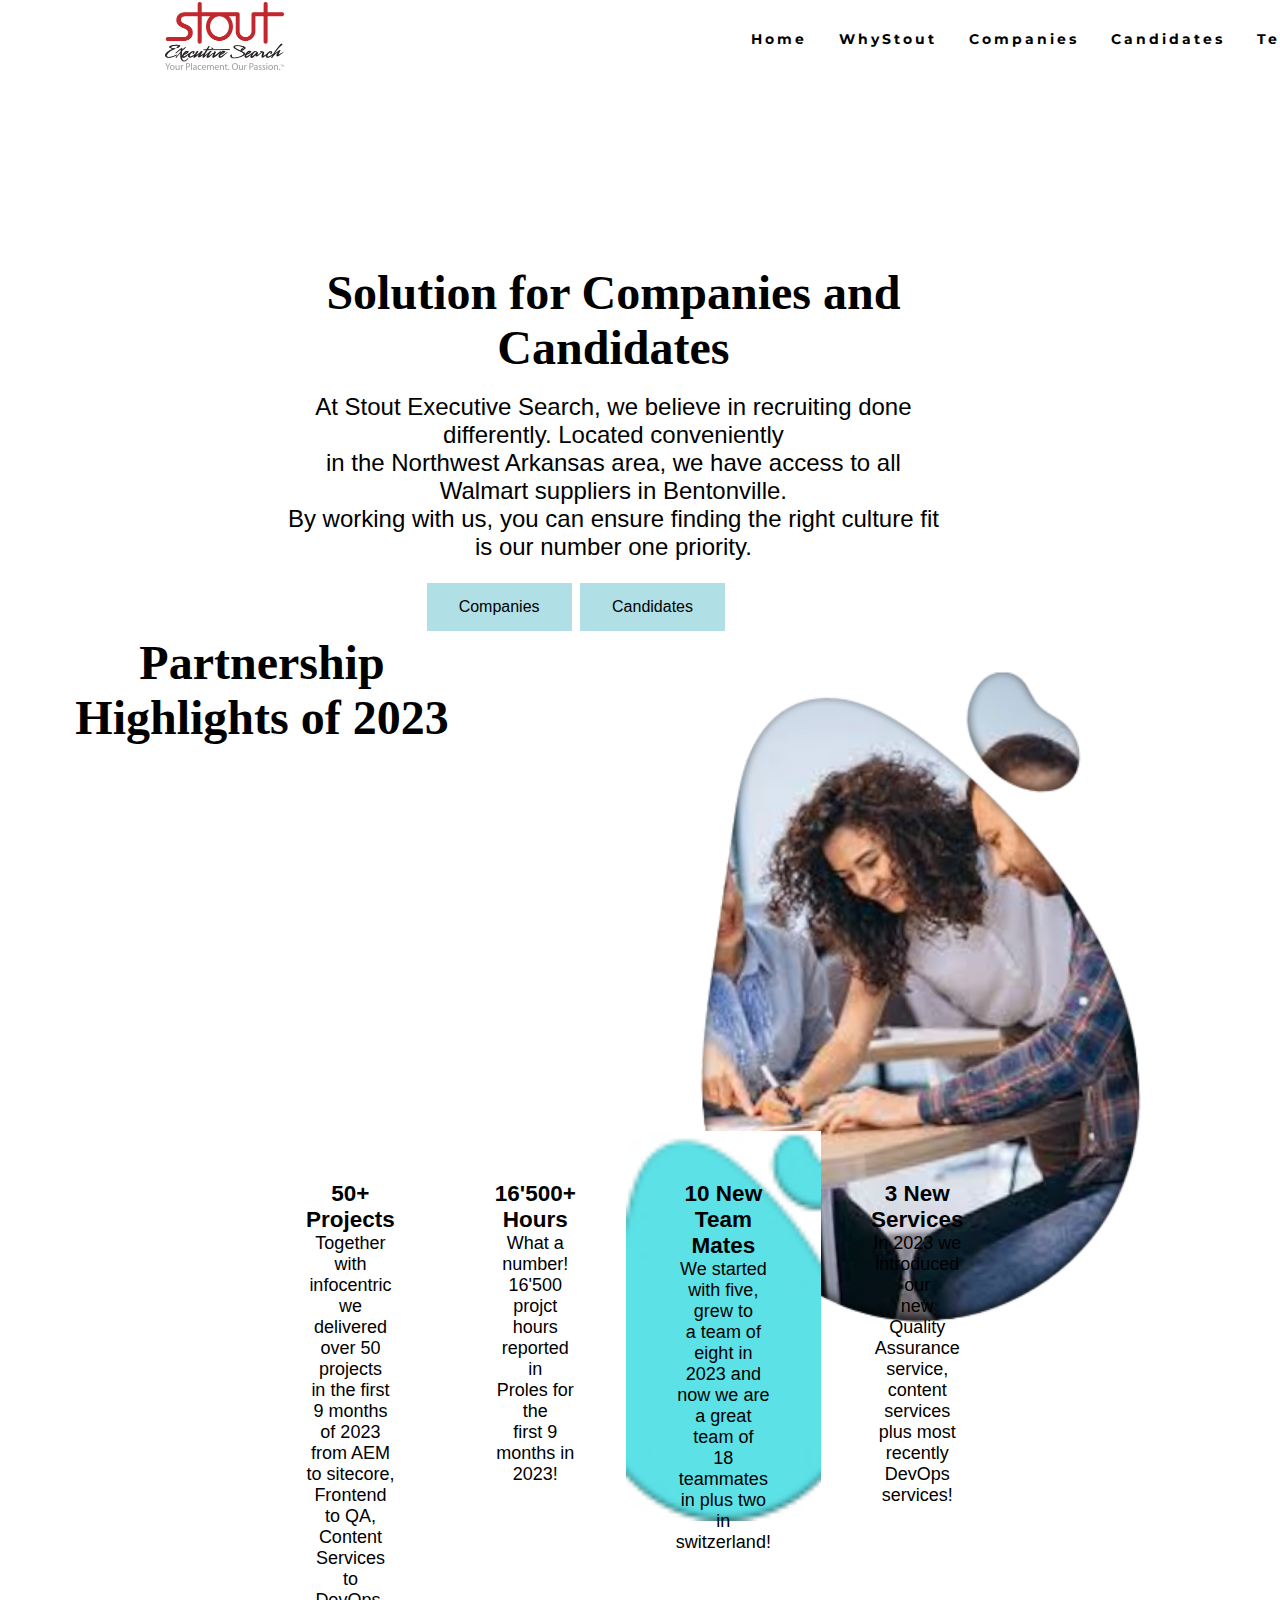
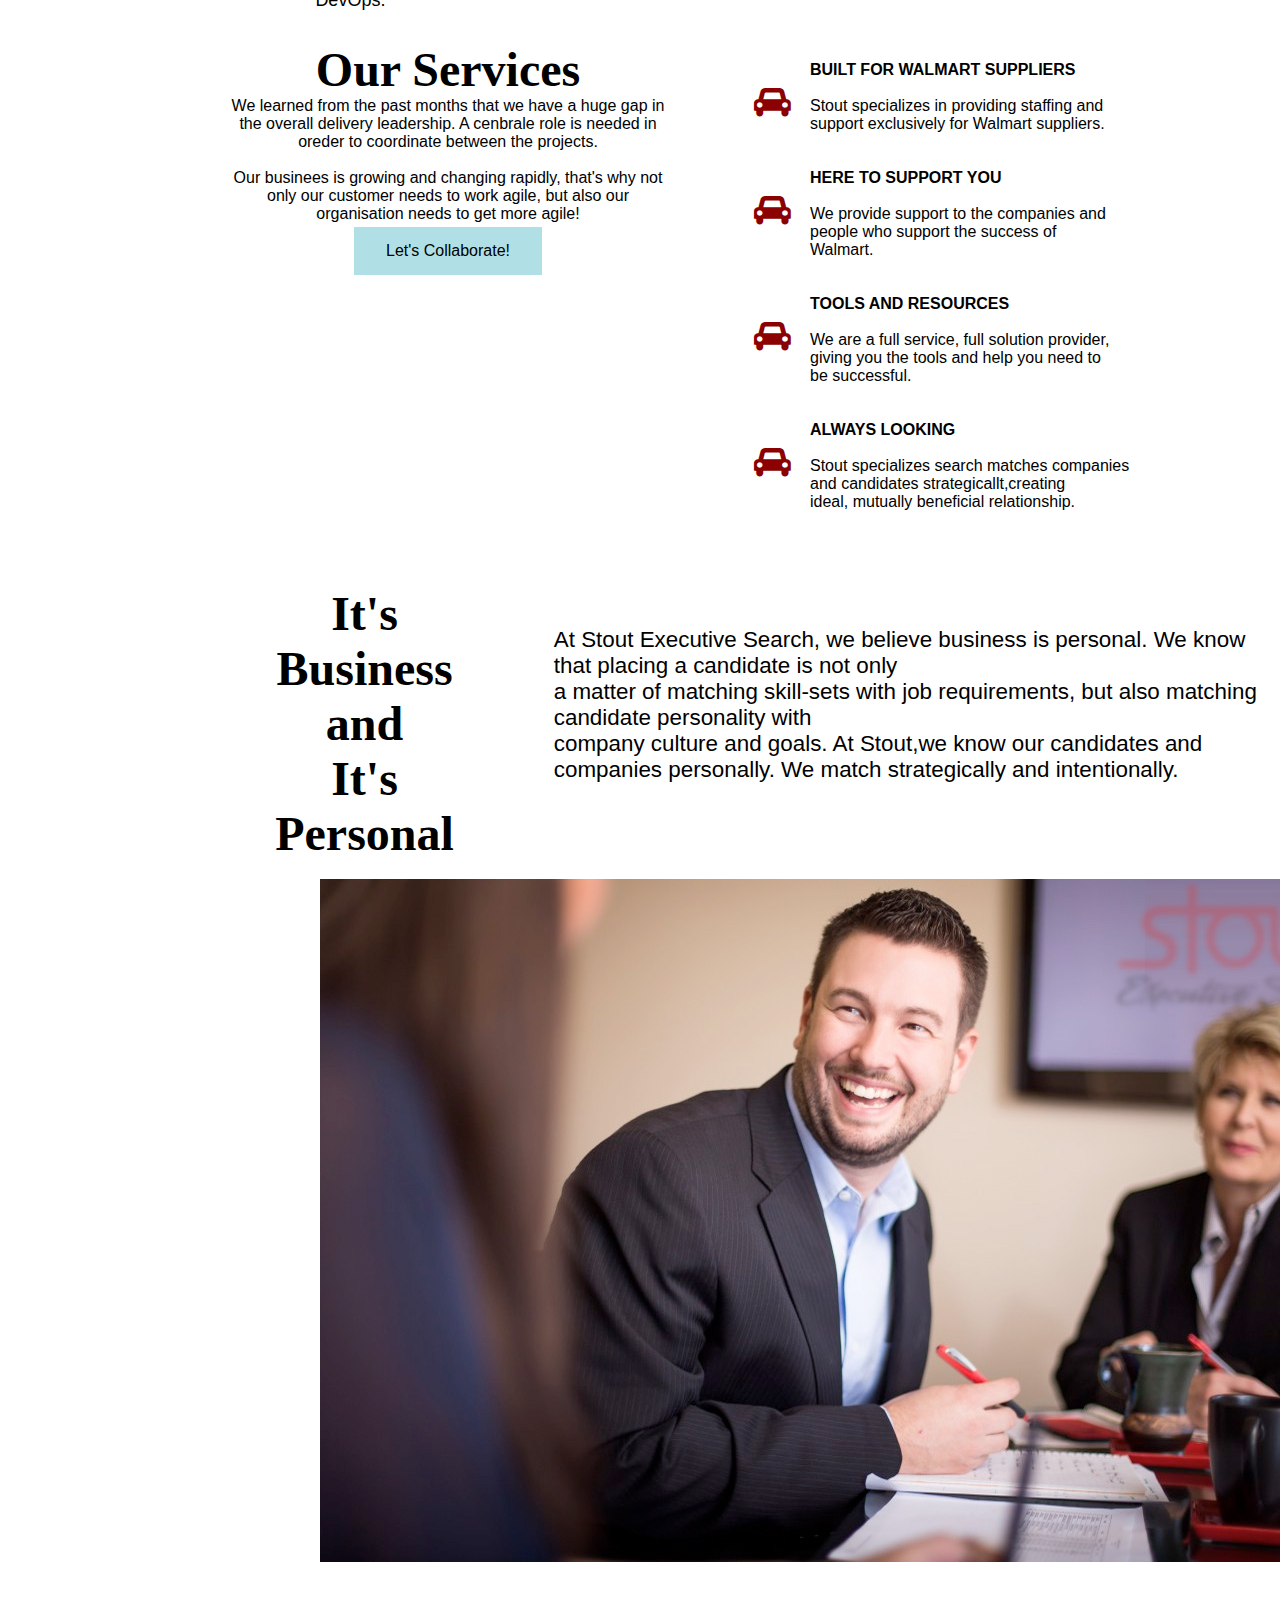
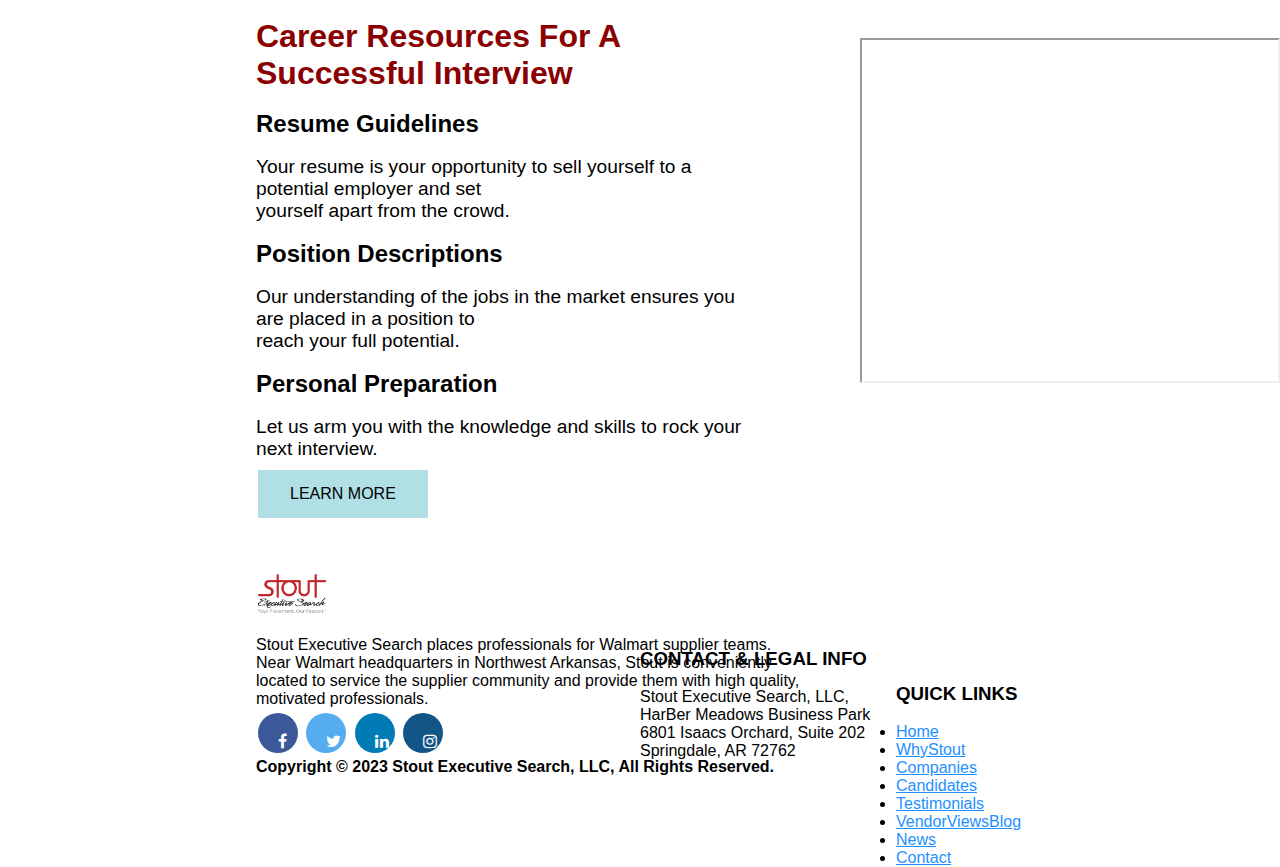
<file: index.html>
<!DOCTYPE html>

<html lang="en">

  <head>

    <meta charset="UTF-8" />

    <meta name="viewport" content="width=device-width, initial-scale=1.0" />

	<link rel="stylesheet" href="https://cdnjs.cloudflare.com/ajax/libs/font-awesome/4.7.0/css/font-awesome.min.css">
    <link

      href="https://fonts.googleapis.com/css2?family=Montserrat&display=swap"

      rel="stylesheet"

    />
    <link rel="stylesheet" href="https://cdnjs.cloudflare.com/ajax/libs/font-awesome/4.7.0/css/font-awesome.min.css">

    <link rel="stylesheet" href="style.css" />

    <title>Home</title>

  </head>

  <body>

    <nav>

      <div class="heading">

        <img src="1.jpg" style="width: 50%;height: 50%;">
      </div>

      <div class="nav-links">

        <li><a href="index.html">Home</a></li>
		<li><a href="whystout.html">WhyStout</a></li>
		<li><a href="companies.html">Companies</a></li>
		<li><a href="candidate.html">Candidates</a></li>
		<li><a href="testimonial.html">Testimonials</a></li>
		<li><a href="vendor.html">VendorViewsBlog</a></li>
		<li><a href="news.html">News</a></li>
		<li><a href="contact.html">Contact</a></li>

      </div>

    </nav>

    <div class="one">
    	<h1>Solution for Companies and Candidates</h1>
    	<br>
    	<p>At Stout Executive Search, we believe in recruiting done differently. Located conveniently<br> in the Northwest Arkansas area, we have access to all Walmart suppliers in Bentonville.<br> By working with us, you can ensure finding the right culture fit is our number one priority.</p>
    	<br>
    	<div class="btn">
    	<button type="button">Companies</button>
    	<button type="button">Candidates</button>
    	</div>
    </div> 
    <div class="two">
    	<img src="2.png" style="width: 150%;">
    </div>

   

<div class="side1">
	 <h1 style="margin-top: 40%;">Partnership<br>Highlights of 2023</h1>
	 <div class="side">
	    <div class="s1">
    	<h4>50+<br>Projects</h4>
    	<p>Together with infocentric we<br> delivered over 50 projects<br> in the first 9 months of 2023<br> from AEM to sitecore,<br> Frontend to QA, Content<br> Services to DevOps.</p>
    </div>


    <div class="s1">
    	<h4>16'500+<br>Hours</h4>
    	<p>What a number!<br> 16'500<br> projct hours<br> reported in<br> Proles for the<br> first 9<br> months in 2023!</p>
    </div>

    <div class="s2">
    	<h4>10 New<br>Team Mates</h4>
    	<p>We started with five, grew to<br> a team of eight in 2023 and<br> now we are a great team of<br> 18 teammates in plus two<br> in switzerland!</p>
    </div>

    <div class="s5">
    	<h4>3 New<br>Services</h4>
    	<p>In 2023 we introduced our<br> new Quality Assurance<br> service, content services<br> plus most recently DevOps<br> services!</p>
    </div>
</div>
</div>
<div class="ser">
	<div class="three">
		<h1>Our Services</h1>
	<p>We learned from the past months that we have a huge gap in<br>the overall delivery leadership. A cenbrale role is needed in<br>oreder to coordinate between the projects.</p>
	<br>
	<p>Our businees is growing and changing rapidly, that's why not<br>only our customer needs to work agile, but also our<br>organisation needs to get more agile!</p>
	<button type="button">Let's Collaborate!</button>
	</div>

	<div class="row1">
    <div class="icon_line">
        <div class="image">
            <i style="color: darkred;margin-left: -80%;" class="fa fa-car fa-2x"></i>
        </div>
        <div class="text" style="color: black;">
          <h4 >BUILT FOR WALMART SUPPLIERS</h4><br>
          <p>Stout specializes in providing staffing and <br>support exclusively for Walmart suppliers.</p>
        </div>
      </div>
      <br><br>
      <div class="icon_line">
        <div class="image">
            <i style="color: darkred;margin-left: -80%;" class="fa fa-car fa-2x"></i>
        </div>
        <div class="text" style="color: black;">
          <h4 >HERE TO SUPPORT YOU</h4><br>
          <p>We provide support to the companies and <br> people who support the success of<br>Walmart.</p>
        </div>

      </div>
          <br><br>
      <div class="icon_line">
        <div class="image">
            <i style="color: darkred;margin-left: -80%;" class="fa fa-car fa-2x"></i>
        </div>
        <div class="text" style="color: black;">
          <h4 >TOOLS AND RESOURCES</h4><br>
          <p>We are a full service, full solution provider,<br>giving you the tools and help you need to<br> be successful.
        </div>

      </div>
    <br><br>
      <div class="icon_line">
        <div class="image">
            <i style="color: darkred;margin-left: -80%;" class="fa fa-car fa-2x"></i>
        </div>
        <div class="text" style="color: black;">
          <h4 >ALWAYS LOOKING</h4><br>
          <p>Stout specializes search matches companies<br> and candidates strategicallt,creating <br>ideal, mutually beneficial relationship.</p>
        </div>

      </div>
	</div>

</div>

<div class="four">
	<div class="s3">
	<h1>It's Business and<br>It's Personal</h1>
	</div>
	<div class="s3" style="margin-top: 5%;">
		<p>At Stout Executive Search, we believe business is personal. We know that placing a candidate is not only <br>a matter of matching skill-sets with job requirements, but also matching candidate personality with<br> company culture and goals. At Stout,we know our candidates and companies personally. We match strategically and intentionally.</p>
	</div>
</div>
<br>
<img class="im" src="2.jpg" style="margin-left: 25%;">

	<div class="five">
		<div class="s4">
		<h2 style="color:darkred;">Career Resources For A Successful Interview</h2><br>
		<h3>Resume Guidelines</h3><br>
		<p>Your resume is your opportunity to sell yourself to a potential employer and set<br> yourself apart from the crowd.</p><br>
		<h3>Position Descriptions</h3><br>
		<p>Our understanding of the jobs in the market ensures you are placed in a position to<br> reach your full potential.</p><br>
		<h3>Personal Preparation</h3><br>
		<p>Let us arm you with the knowledge and skills to rock your next interview.</p>
		<button style="margin-top:2%" type="button">LEARN MORE</button>
		</div>
		<div class="s9" style="margin-left:10%;margin-top: 2%;">
		<iframe width="420" height="345" src="https://www.youtube.com/embed/tgbNymZ7vqY">
		</iframe>
		</div>
	</div>

	<div class="six">
		<img src="1.jpg" style="width: 7%;height: 7%;margin-top: 5%;"><br><br>
		<p>Stout Executive Search places professionals for Walmart supplier teams.<br> Near Walmart headquarters in Northwest Arkansas, Stout is conveniently<br> located to service the supplier community and provide them with high quality,<br> motivated professionals.</p>

			<a href="#" class="fa fa-facebook"></a>
			<a href="#" class="fa fa-twitter"></a>
			<a href="#" class="fa fa-linkedin"></a>
			<a href="#" class="fa fa-instagram"></a>
			<h4>Copyright © 2023 Stout Executive Search, LLC, All Rights Reserved. </h4>
	</div>
	<div class="six1" style="margin-left:50%;margin-top:-10%">
		<h3>CONTACT & LEGAL INFO</h3><br>
		<p>Stout Executive Search, LLC,<br> HarBer Meadows Business Park<br>6801 Isaacs Orchard, Suite 202<br>Springdale, AR 72762</p>
	</div>

	<div class="six2" style="margin-left:70%; margin-top: -6%">
		<h3>QUICK LINKS</h3><br>
		<li><a href="home.html">Home</a></li>
		<li><a href="#">WhyStout</a></li>
		<li><a href="#">Companies</a></li>
		<li><a href="#">Candidates</a></li>
		<li><a href="#">Testimonials</a></li>
		<li><a href="#">VendorViewsBlog</a></li>
		<li><a href="#">News</a></li>
		<li><a href="#">Contact</a></li>
	</div>
	
  </body>

</html>
</file>
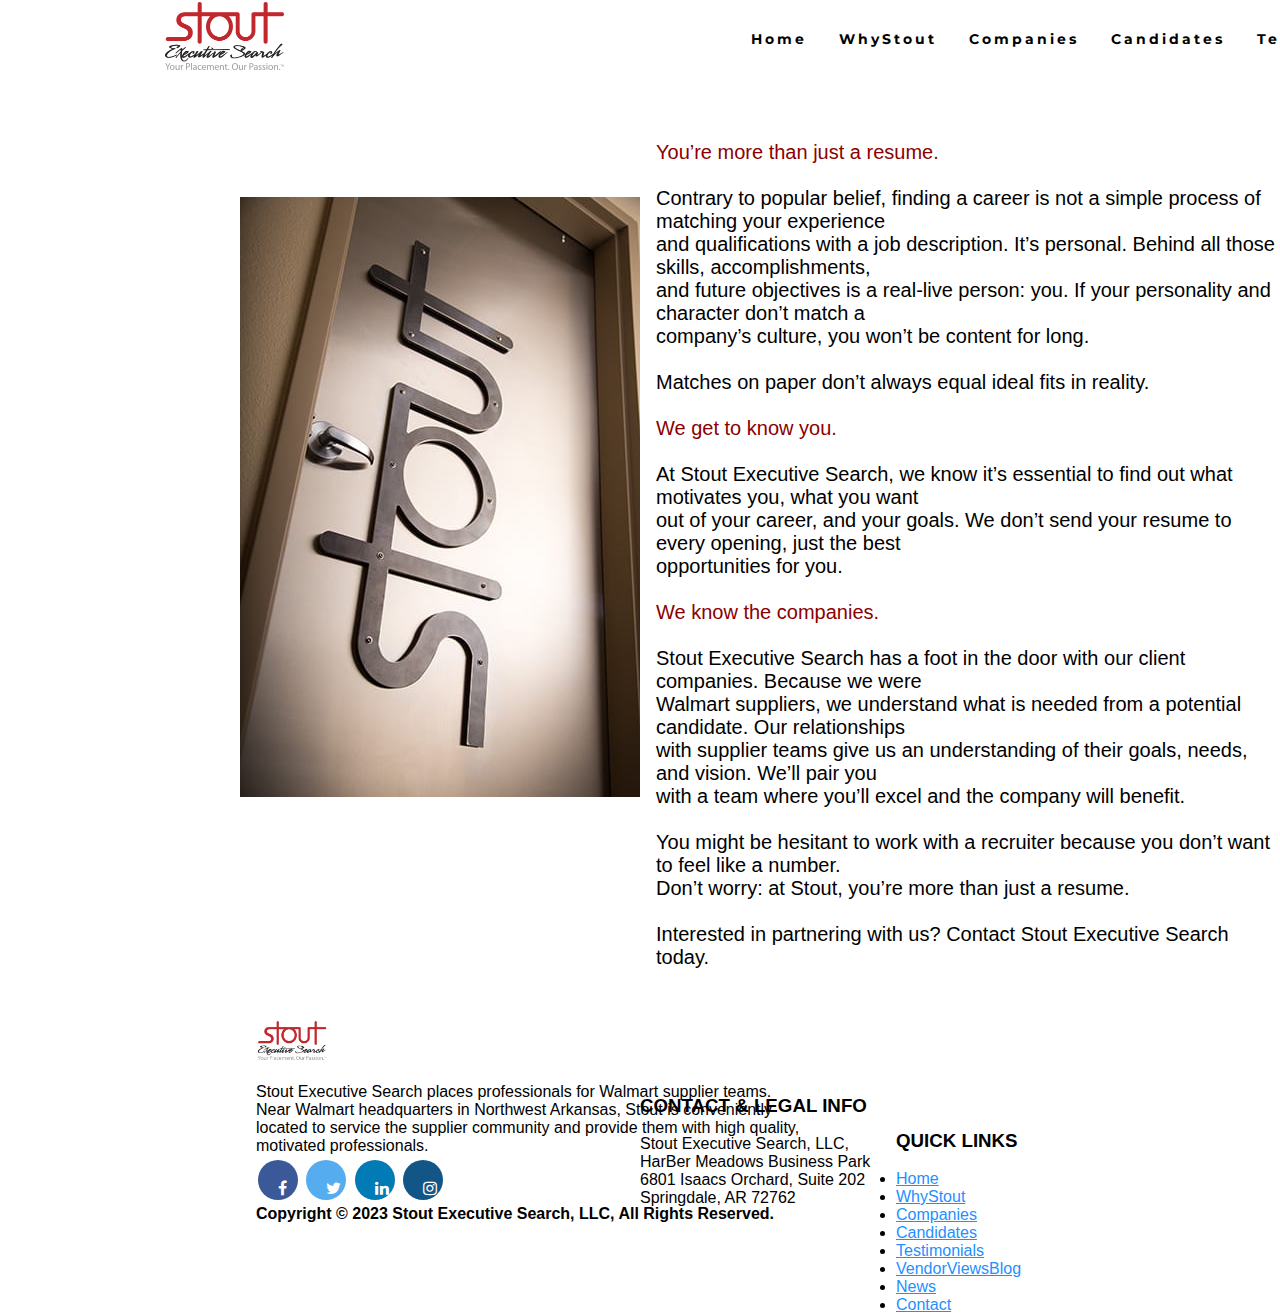
<file: candidate.html>
<!DOCTYPE html>

<html lang="en">

  <head>

    <meta charset="UTF-8" />

    <meta name="viewport" content="width=device-width, initial-scale=1.0" />

	<link rel="stylesheet" href="https://cdnjs.cloudflare.com/ajax/libs/font-awesome/4.7.0/css/font-awesome.min.css">
    <link

      href="https://fonts.googleapis.com/css2?family=Montserrat&display=swap"

      rel="stylesheet"

    />
    <link rel="stylesheet" href="https://cdnjs.cloudflare.com/ajax/libs/font-awesome/4.7.0/css/font-awesome.min.css">

    <link rel="stylesheet" href="style.css" />

    <title>Home</title>

  </head>

  <body>

    <nav>

      <div class="heading">

        <img src="1.jpg" style="width: 50%;height: 50%;">
      </div>

      <div class="nav-links">

        <li><a href="index.html">Home</a></li>
		<li><a href="whystout.html">WhyStout</a></li>
		<li><a href="companies.html">Companies</a></li>
		<li><a href="candidate.html">Candidates</a></li>
		<li><a href="testimonial.html">Testimonials</a></li>
		<li><a href="vendor.html">VendorViewsBlog</a></li>
		<li><a href="news.html">News</a></li>
		<li><a href="contact.html">Contact</a></li>

      </div>


    </nav>
    <div class="can">
    <div class="fade-in-image">
   <img src="5.jpg" style="margin-top: 30%;margin-left: 60%;">
 </div>

<div class="can" style="margin-left: 20%;margin-top: 5%;">
  <div class="fade-in-text">
    <p style="color: darkred;">You’re more than just a resume.</p>
<br>
<p>Contrary to popular belief, finding a career is not a simple process of matching your experience<br> and qualifications with a job description. It’s personal. Behind all those skills, accomplishments,<br> and future objectives is a real-live person: you. If your personality and character don’t match a <br>company’s culture, you won’t be content for long.<br><br>
Matches on paper don’t always equal ideal fits in reality.</p>
<br>
<p style="color: darkred;">We get to know you.</p>
<br>
<p>At Stout Executive Search, we know it’s essential to find out what motivates you, what you want<br> out of your career, and your goals. We don’t send your resume to every opening, just the best <br>opportunities for you.</p><br>

<p style="color: darkred;">We know the companies.</p>
<br>
<p>Stout Executive Search has a foot in the door with our client companies. Because we were<br> Walmart suppliers, we understand what is needed from a potential candidate. Our relationships<br> with supplier teams give us an understanding of their goals, needs, and vision. We’ll pair you<br> with a team where you’ll excel and the company will benefit.<p><br>

<p>You might be hesitant to work with a recruiter because you don’t want to feel like a number.<br> Don’t worry: at Stout, you’re more than just a resume.</p>
<br>
<p>Interested in partnering with us? Contact Stout Executive Search today.</p>
  </div>
</div>

</p>
</p>
</div>
<div class="six">
    <img src="1.jpg" style="width: 7%;height: 7%;margin-top: 5%;"><br><br>
    <p>Stout Executive Search places professionals for Walmart supplier teams.<br> Near Walmart headquarters in Northwest Arkansas, Stout is conveniently<br> located to service the supplier community and provide them with high quality,<br> motivated professionals.</p>

      <a href="#" class="fa fa-facebook"></a>
      <a href="#" class="fa fa-twitter"></a>
      <a href="#" class="fa fa-linkedin"></a>
      <a href="#" class="fa fa-instagram"></a>
      <h4>Copyright © 2023 Stout Executive Search, LLC, All Rights Reserved. </h4>
  </div>
  <div class="six1" style="margin-left:50%;margin-top:-10%">
    <h3>CONTACT & LEGAL INFO</h3><br>
    <p>Stout Executive Search, LLC,<br> HarBer Meadows Business Park<br>6801 Isaacs Orchard, Suite 202<br>Springdale, AR 72762</p>
  </div>

  <div class="six2" style="margin-left:70%; margin-top: -6%">
    <h3>QUICK LINKS</h3><br>
    <li><a href="home.html">Home</a></li>
    <li><a href="#">WhyStout</a></li>
    <li><a href="#">Companies</a></li>
    <li><a href="#">Candidates</a></li>
    <li><a href="#">Testimonials</a></li>
    <li><a href="#">VendorViewsBlog</a></li>
    <li><a href="#">News</a></li>
    <li><a href="#">Contact</a></li>
  </div>

  </body>
  </html>
</file>
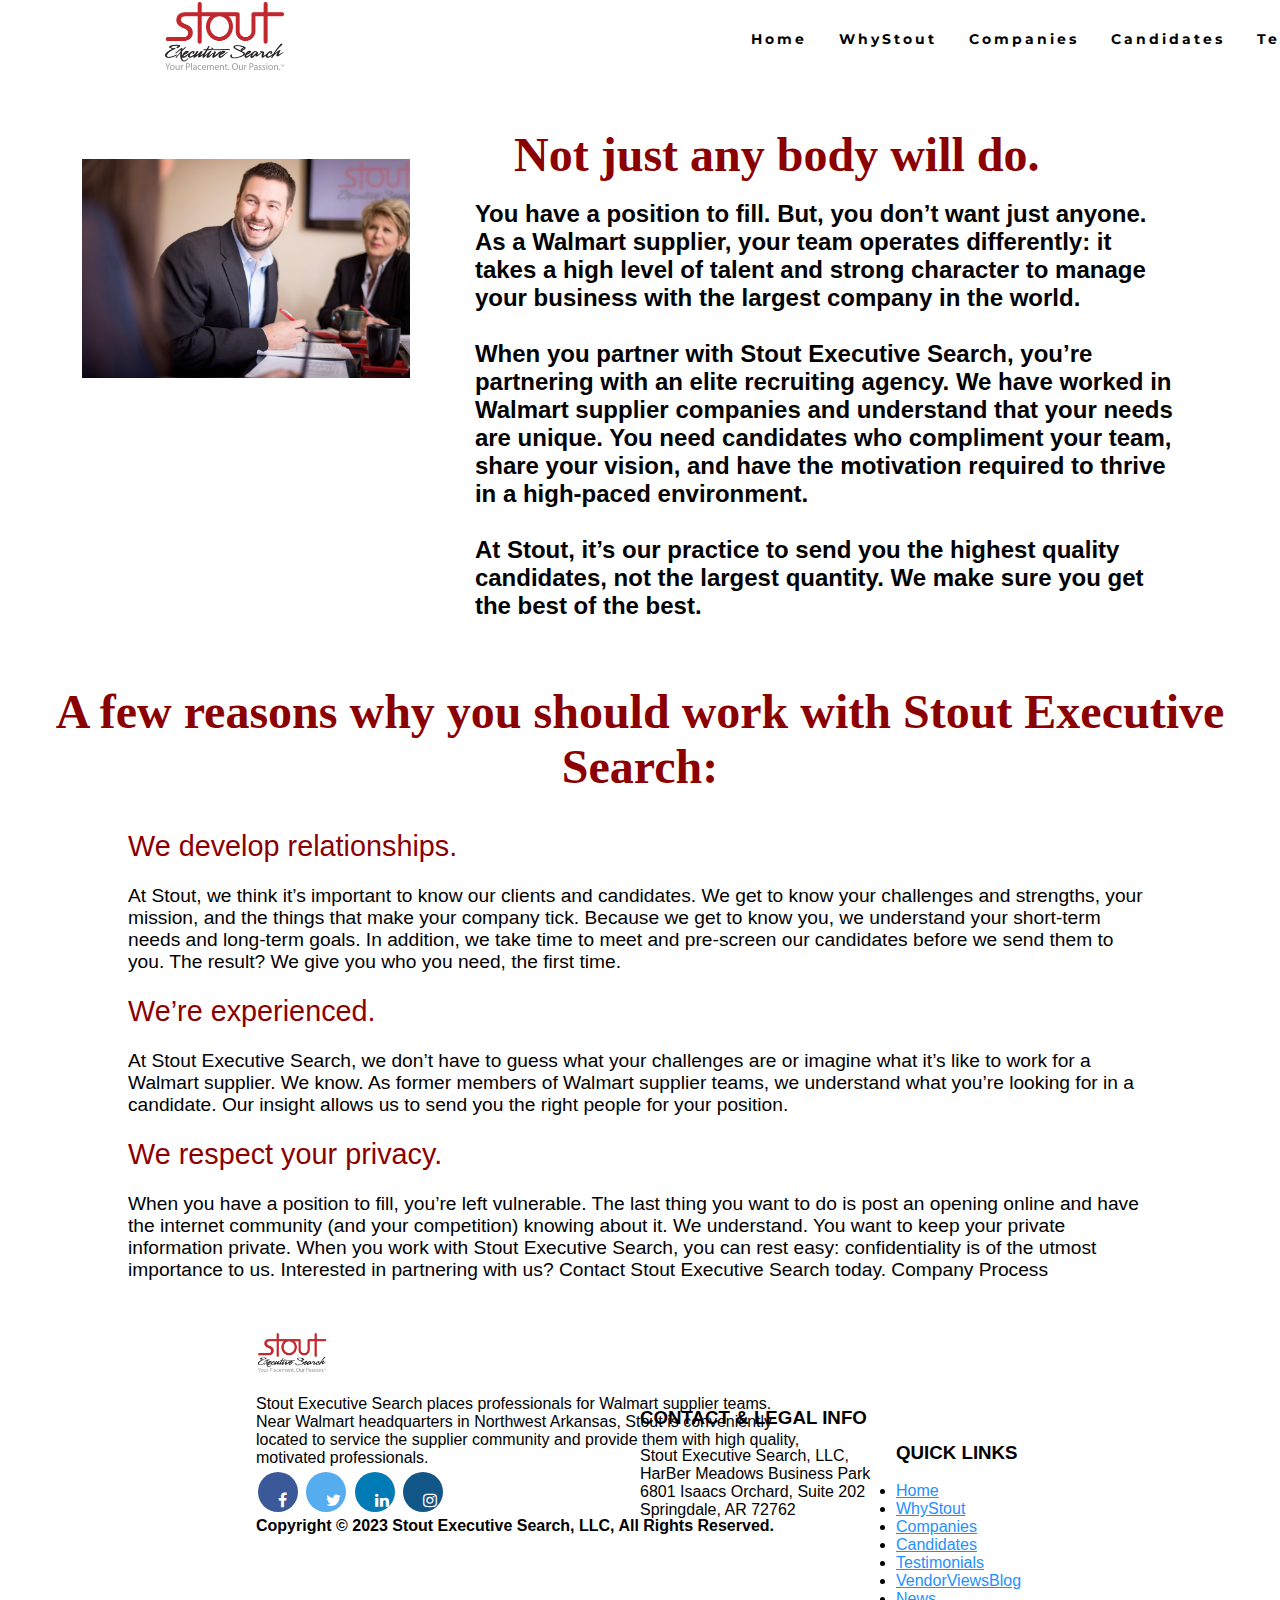
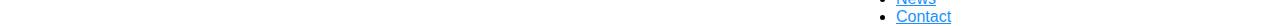
<file: companies.html>
<!DOCTYPE html>

<html lang="en">

  <head>

    <meta charset="UTF-8" />

    <meta name="viewport" content="width=device-width, initial-scale=1.0" />

	<link rel="stylesheet" href="https://cdnjs.cloudflare.com/ajax/libs/font-awesome/4.7.0/css/font-awesome.min.css">
    <link

      href="https://fonts.googleapis.com/css2?family=Montserrat&display=swap"

      rel="stylesheet"

    />
    <link rel="stylesheet" href="https://cdnjs.cloudflare.com/ajax/libs/font-awesome/4.7.0/css/font-awesome.min.css">

    <link rel="stylesheet" href="style.css" />

    <title>Home</title>

  </head>

  <body>

    <nav>

      <div class="heading">

        <img src="1.jpg" style="width: 50%;height: 50%;">
      </div>

      <div class="nav-links">

        <li><a href="index.html">Home</a></li>
		<li><a href="whystout.html">WhyStout</a></li>
		<li><a href="companies.html">Companies</a></li>
		<li><a href="candidate.html">Candidates</a></li>
		<li><a href="testimonial.html">Testimonials</a></li>
		<li><a href="vendor.html">VendorViewsBlog</a></li>
		<li><a href="news.html">News</a></li>
		<li><a href="contact.html">Contact</a></li>

      </div>

    </nav>
<div class="com">
  <div class="com1">
  <img src="2.jpg" style="width:120%;margin-left: 30%;margin-top: 30%;">
  </div>
  <div>
  <h1 style="color: darkred;">Not just any body will do.</h1><br>
  <h2 style="margin-left:20%;margin-right: 10%;">You have a position to fill. But, you don’t want just anyone. As a Walmart supplier, your team operates differently: it takes a high level of talent and strong character to manage your business with the largest company in the world.
<br><br>
When you partner with Stout Executive Search, you’re partnering with an elite recruiting agency. We have worked in Walmart supplier companies and understand that your needs are unique. You need candidates who compliment your team, share your vision, and have the motivation required to thrive in a high-paced environment.
<br><br>
At Stout, it’s our practice to send you the highest quality candidates, not the largest quantity. We make sure you get the best of the best.</h2>
  </div>
</div>

<h1 style="color: darkred;">A few reasons why you should work with Stout Executive Search:</h1><br><br>
<div class="fe" style="font-size: 120%; margin-left: 10%;margin-right: 10%;">
<p style="color: darkred;font-size: 150%;">We develop relationships.</p><br>

<p>At Stout, we think it’s important to know our clients and candidates. We get to know your challenges and strengths, your mission, and the things that make your company tick. Because we get to know you, we understand your short-term needs and long-term goals. In addition, we take time to meet and pre-screen our candidates before we send them to you. The result? We give you who you need, the first time.</p><br>
<p style="color: darkred;font-size: 150%;">We’re experienced.</p><br>

<p>At Stout Executive Search, we don’t have to guess what your challenges are or imagine what it’s like to work for a Walmart supplier. We know. As former members of Walmart supplier teams, we understand what you’re looking for in a candidate. Our insight allows us to send you the right people for your position.</p><br>
<p style="color: darkred;font-size: 150%;">We respect your privacy.</p><br>

When you have a position to fill, you’re left vulnerable. The last thing you want to do is post an opening online and have the internet community (and your competition) knowing about it. We understand. You want to keep your private information private. When you work with Stout Executive Search, you can rest easy: confidentiality is of the utmost importance to us.

Interested in partnering with us? Contact Stout Executive Search today.
Company Process
</p>
</div>

<div class="six">
    <img src="1.jpg" style="width: 7%;height: 7%;margin-top: 5%;"><br><br>
    <p>Stout Executive Search places professionals for Walmart supplier teams.<br> Near Walmart headquarters in Northwest Arkansas, Stout is conveniently<br> located to service the supplier community and provide them with high quality,<br> motivated professionals.</p>

      <a href="#" class="fa fa-facebook"></a>
      <a href="#" class="fa fa-twitter"></a>
      <a href="#" class="fa fa-linkedin"></a>
      <a href="#" class="fa fa-instagram"></a>
      <h4>Copyright © 2023 Stout Executive Search, LLC, All Rights Reserved. </h4>
  </div>
  <div class="six1" style="margin-left:50%;margin-top:-10%">
    <h3>CONTACT & LEGAL INFO</h3><br>
    <p>Stout Executive Search, LLC,<br> HarBer Meadows Business Park<br>6801 Isaacs Orchard, Suite 202<br>Springdale, AR 72762</p>
  </div>

  <div class="six2" style="margin-left:70%; margin-top: -6%">
    <h3>QUICK LINKS</h3><br>
    <li><a href="home.html">Home</a></li>
    <li><a href="#">WhyStout</a></li>
    <li><a href="#">Companies</a></li>
    <li><a href="#">Candidates</a></li>
    <li><a href="#">Testimonials</a></li>
    <li><a href="#">VendorViewsBlog</a></li>
    <li><a href="#">News</a></li>
    <li><a href="#">Contact</a></li>
  </div>
</body>
</html>
</file>
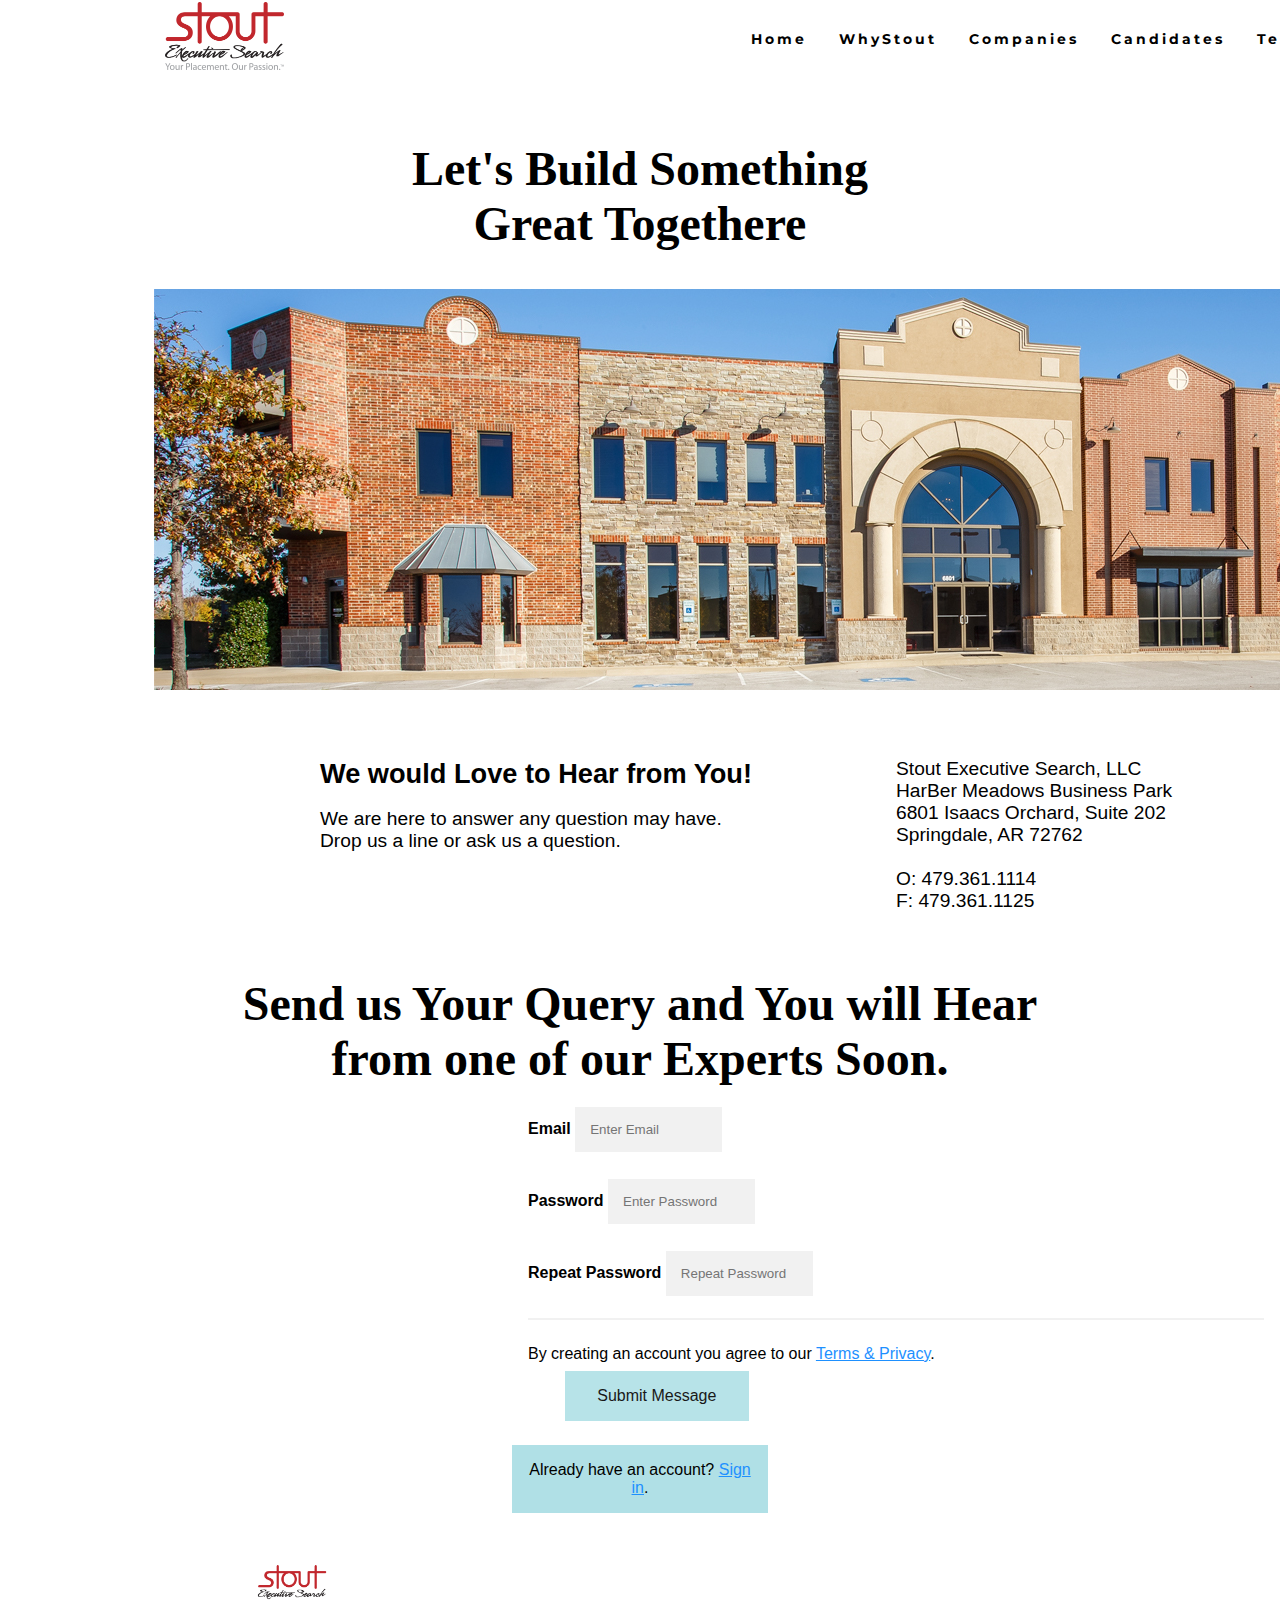
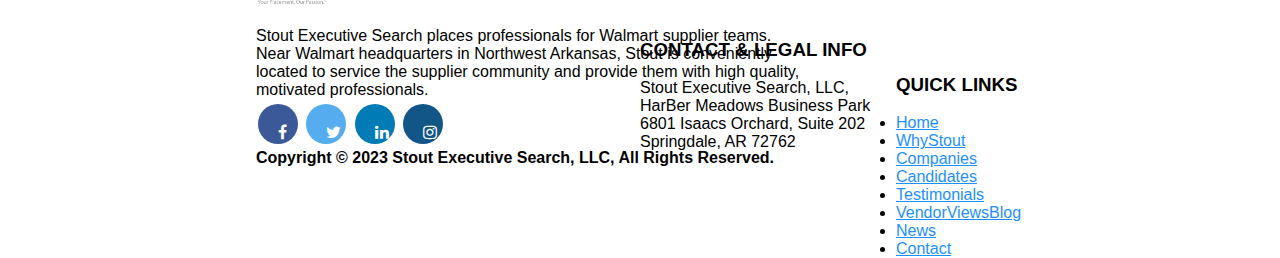
<file: contact.html>
<!DOCTYPE html>

<html lang="en">

  <head>

    <meta charset="UTF-8" />

    <meta name="viewport" content="width=device-width, initial-scale=1.0" />

	<link rel="stylesheet" href="https://cdnjs.cloudflare.com/ajax/libs/font-awesome/4.7.0/css/font-awesome.min.css">
    <link

      href="https://fonts.googleapis.com/css2?family=Montserrat&display=swap"

      rel="stylesheet"

    />
    <link rel="stylesheet" href="https://cdnjs.cloudflare.com/ajax/libs/font-awesome/4.7.0/css/font-awesome.min.css">

    <link rel="stylesheet" href="style.css" />

    <title>Contact</title>

  </head>

  <body>

    <nav>

      <div class="heading">

        <img src="1.jpg" style="width: 50%;height: 50%;">
      </div>

      <div class="nav-links">

        <li><a href="index.html">Home</a></li>
		<li><a href="whystout.html">WhyStout</a></li>
		<li><a href="companies.html">Companies</a></li>
		<li><a href="candidate.html">Candidates</a></li>
		<li><a href="testimonial.html">Testimonials</a></li>
		<li><a href="vendor.html">VendorViewsBlog</a></li>
		<li><a href="news.html">News</a></li>
		<li><a href="contact.html">Contact</a></li>

      </div>
</nav>

  <h1>Let's Build Something<br> Great Togethere</h1>
  <div class="con1">
  <img src="3.jpg" style="margin-left: 12%;margin-top: 3%;">
</div>

<div class="c2">
  <div>
  <h2>We would Love to Hear from You!</h2><br>
  <p>We are here to answer any question may have. <br>Drop us a line or ask us a question.</p>
  </div>
  <div class="con2" style="margin-left:15%">
    <p>Stout Executive Search, LLC<br>
HarBer Meadows Business Park<br>
6801 Isaacs Orchard, Suite 202<br>
Springdale, AR 72762<br><br>O: 479.361.1114<br>
F:  479.361.1125</p>
  </div>
</div>





  <h1>Send us Your Query and You will Hear<br> from one of our Experts Soon.</h1>

  <div class="seven">
    <form action="/action_page.php">
  <div style="margin-left:40%" class="container">
  
    <label for="email"><b>Email</b></label>
    <input type="text" placeholder="Enter Email" name="email" id="email" required><br>

    <label for="psw"><b>Password</b></label>
    <input type="password" placeholder="Enter Password" name="psw" id="psw" required><br>

    <label for="psw-repeat"><b>Repeat Password</b></label>
    <input type="password" placeholder="Repeat Password" name="psw-repeat" id="psw-repeat" required>
    <hr>
    <p>By creating an account you agree to our <a href="#">Terms & Privacy</a>.</p>

    <button style="width:25%;margin-left: 5%;" type="submit" class="registerbtn">Submit Message</button>
  </div>
  
  <div style="width:20%;margin-left: 40%" class="container signin">
    <p>Already have an account? <a href="#">Sign in</a>.</p>
  </div>
</form>

  </div>
<div class="six">
    <img src="1.jpg" style="width: 7%;height: 7%;margin-top: 5%;"><br><br>
    <p>Stout Executive Search places professionals for Walmart supplier teams.<br> Near Walmart headquarters in Northwest Arkansas, Stout is conveniently<br> located to service the supplier community and provide them with high quality,<br> motivated professionals.</p>

      <a href="#" class="fa fa-facebook"></a>
      <a href="#" class="fa fa-twitter"></a>
      <a href="#" class="fa fa-linkedin"></a>
      <a href="#" class="fa fa-instagram"></a>
      <h4>Copyright © 2023 Stout Executive Search, LLC, All Rights Reserved. </h4>
  </div>
  <div class="six1" style="margin-left:50%;margin-top:-10%">
    <h3>CONTACT & LEGAL INFO</h3><br>
    <p>Stout Executive Search, LLC,<br> HarBer Meadows Business Park<br>6801 Isaacs Orchard, Suite 202<br>Springdale, AR 72762</p>
  </div>

  <div class="six2" style="margin-left:70%; margin-top: -6%">
    <h3>QUICK LINKS</h3><br>
    <li><a href="home.html">Home</a></li>
    <li><a href="#">WhyStout</a></li>
    <li><a href="#">Companies</a></li>
    <li><a href="#">Candidates</a></li>
    <li><a href="#">Testimonials</a></li>
    <li><a href="#">VendorViewsBlog</a></li>
    <li><a href="#">News</a></li>
    <li><a href="#">Contact</a></li>
  </div>  
</body>
</html>
</file>
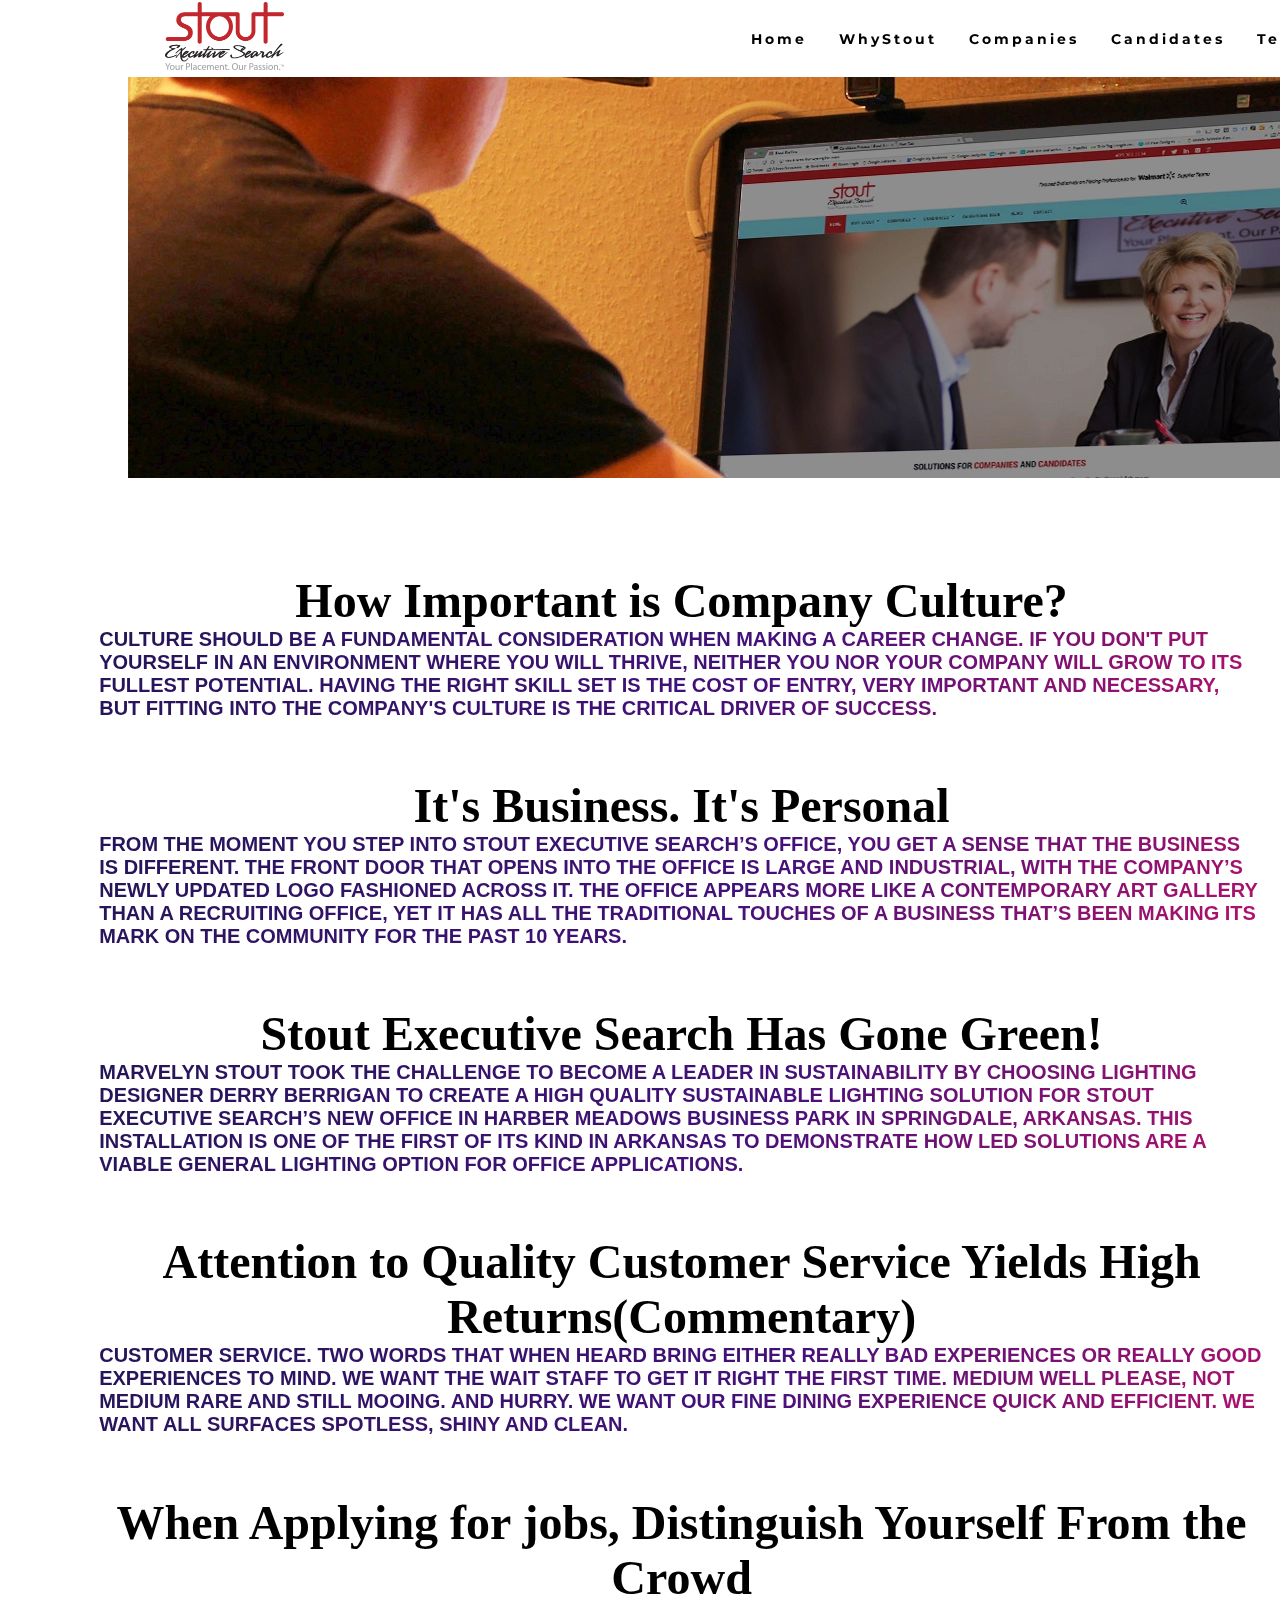
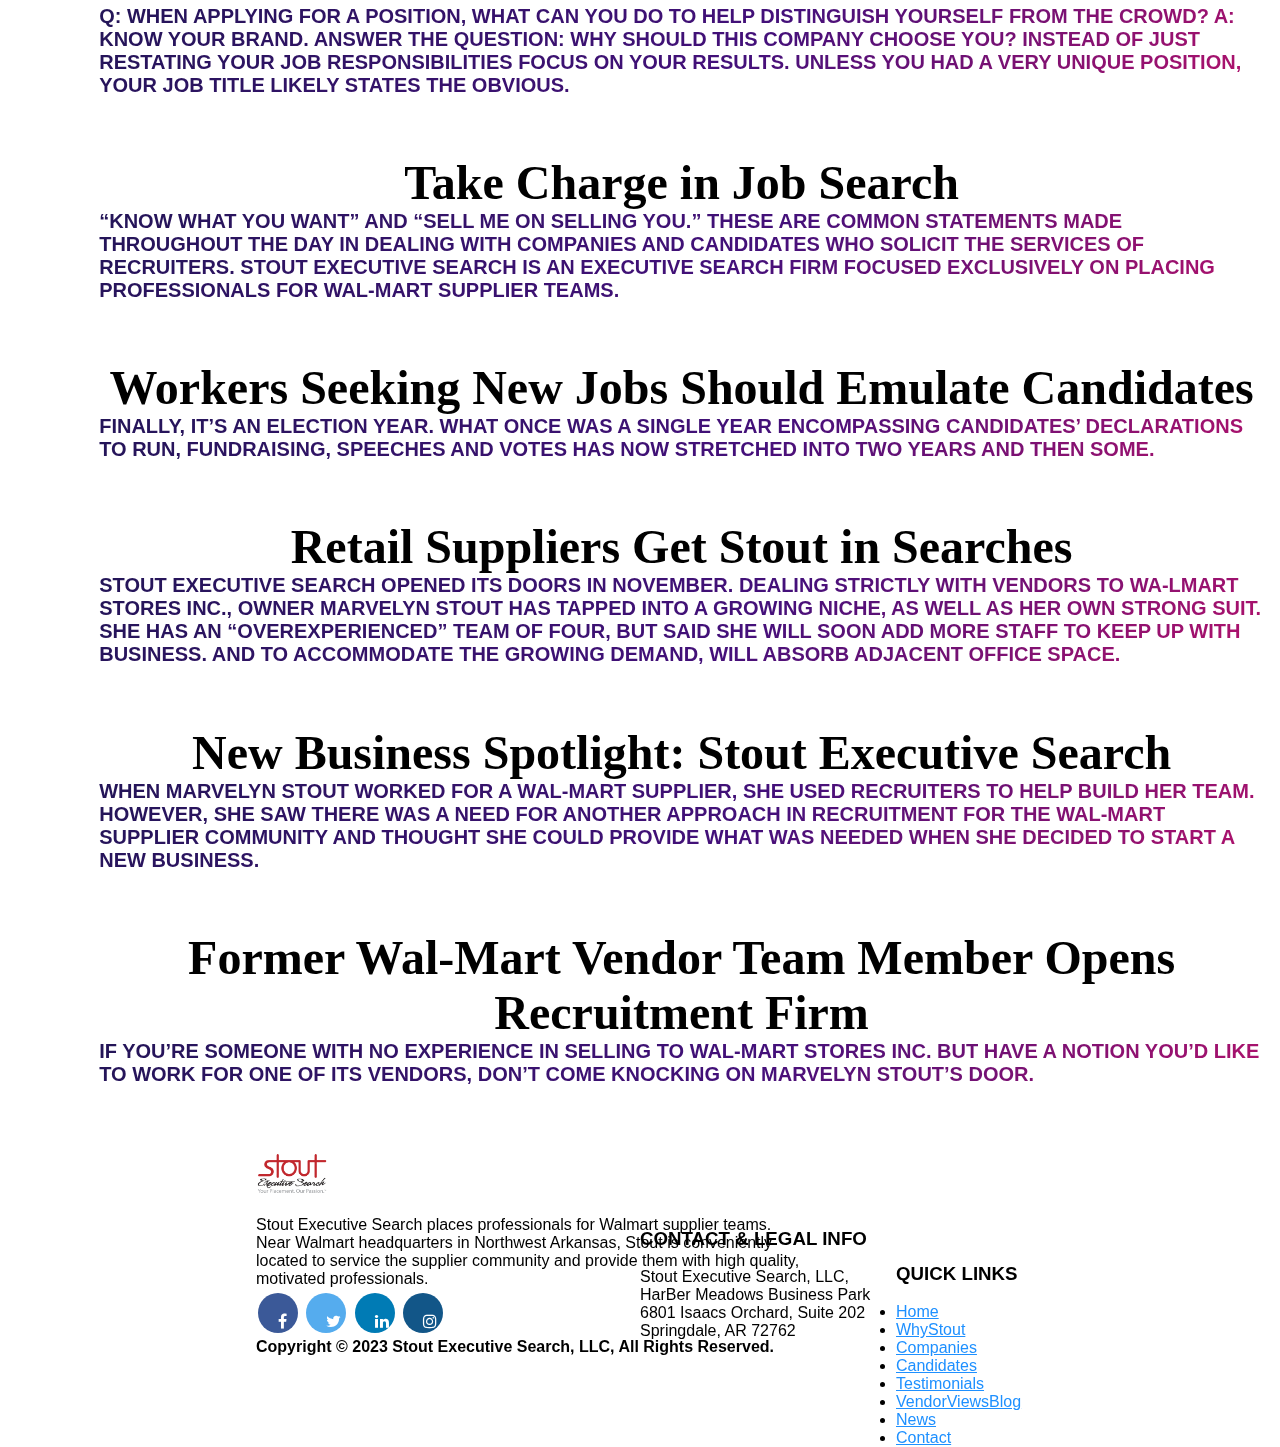
<file: news.html>
<!DOCTYPE html>

<html lang="en">

  <head>

    <meta charset="UTF-8" />

    <meta name="viewport" content="width=device-width, initial-scale=1.0" />

	<link rel="stylesheet" href="https://cdnjs.cloudflare.com/ajax/libs/font-awesome/4.7.0/css/font-awesome.min.css">
    <link

      href="https://fonts.googleapis.com/css2?family=Montserrat&display=swap"

      rel="stylesheet"

    />
    <link rel="stylesheet" href="https://cdnjs.cloudflare.com/ajax/libs/font-awesome/4.7.0/css/font-awesome.min.css">

    <link rel="stylesheet" href="style.css" />

    <title>Home</title>

  </head>

  <body>

    <nav>

      <div class="heading">

        <img src="1.jpg" style="width: 50%;height: 50%;">
      </div>

      <div class="nav-links">

        <li><a href="index.html">Home</a></li>
		<li><a href="whystout.html">WhyStout</a></li>
		<li><a href="companies.html">Companies</a></li>
		<li><a href="candidate.html">Candidates</a></li>
		<li><a href="testimonial.html">Testimonials</a></li>
		<li><a href="vendor.html">VendorViewsBlog</a></li>
		<li><a href="news.html">News</a></li>
		<li><a href="contact.html">Contact</a></li>

      </div>

    </nav>

<div class="n1">
    <img src="1.webp" style="margin-left: 10%;">
</div>
    
    

<div class="container" style="margin-left:-130%;margin-top: 40%;">
  <div class="row">
    <div class="col-md-12 text-center">
      <h1>How Important is Company Culture?</h1>
      <h3 class="animate-charcter"> Culture should be a fundamental consideration when making a career change. If you don't put yourself in an environment where you will thrive, neither you nor your company will grow to its fullest potential. Having the right skill set is the cost of entry, very important and necessary, but fitting into the company's culture is the critical driver of success.</h3>
      <h1>It's Business. It's Personal</h1>
      <h3 class="animate-charcter">From the moment you step into Stout Executive Search’s office, you get a sense that the business is different. The front door that opens into the office is large and industrial, with the company’s newly updated logo fashioned across it. The office appears more like a contemporary art gallery than a recruiting office, yet it has all the traditional touches of a business that’s been making its mark on the community for the past 10 years.</h3>
      <h1>Stout Executive Search Has Gone Green!</h1>
      <h3 class="animate-charcter">Marvelyn Stout took the challenge to become a leader in sustainability by choosing lighting designer Derry Berrigan to create a high quality sustainable lighting solution for Stout Executive Search’s new office in HarBer Meadows Business Park in Springdale, Arkansas. This installation is one of the first of its kind in Arkansas to demonstrate how LED solutions are a viable general lighting option for office applications.</h3>
      <h1>Attention to Quality Customer Service Yields High Returns(Commentary)</h1>
      <h3 class="animate-charcter">Customer service. Two words that when heard bring either really bad experiences or really good experiences to mind. We want the wait staff to get it right the first time. Medium well please, not medium rare and still mooing. And hurry. We want our fine dining experience quick and efficient. We want all surfaces spotless, shiny and clean.</h3>
      <h1>When Applying for jobs, Distinguish Yourself From the Crowd</h1>
      <h3 class="animate-charcter">Q: When applying for a position, what can you do to help distinguish yourself from the crowd?
      A: Know your brand. Answer the question: Why should this company choose you? Instead of just restating your job responsibilities focus on your results. Unless you had a very unique position, your job title likely states the obvious.</h3>
      <h1>Take Charge in Job Search</h1>
      <h3 class="animate-charcter">“Know what you want” and “sell me on selling you.” These are common statements made throughout the day in dealing with companies and candidates who solicit the services of recruiters. Stout Executive Search is an executive search firm focused exclusively on placing professionals for Wal-Mart Supplier teams.</h3>
      <h1>Workers Seeking New Jobs Should Emulate Candidates</h1>
      <h3 class="animate-charcter">Finally, it’s an election year. What once was a single year encompassing candidates’ declarations to run, fundraising, speeches and votes has now stretched into two years and then some.</h3>
      <h1>Retail Suppliers Get Stout in Searches</h1>
      <h3 class="animate-charcter">Stout Executive Search opened its doors in November. Dealing strictly with vendors to Wa-lMart Stores Inc., owner Marvelyn Stout has tapped into a growing niche, as well as her own strong suit. She has an “overexperienced” team of four, but said she will soon add more staff to keep up with business. And to accommodate the growing demand, will absorb adjacent office space.</h3>
      <h1>New Business Spotlight: Stout Executive Search</h1>
      <h3 class="animate-charcter">When Marvelyn Stout worked for a Wal-Mart supplier, she used recruiters to help build her team. However, she saw there was a need for another approach in recruitment for the Wal-Mart supplier community and thought she could provide what was needed when she decided to start a new business.</h3>
      <h1>Former Wal-Mart Vendor Team Member Opens Recruitment Firm</h1>
      <h3 class="animate-charcter">If you’re someone with no experience in selling to Wal-Mart Stores Inc. but have a notion you’d like to work for one of its vendors, don’t come knocking on Marvelyn Stout’s door.</h3>
    </div>
  </div>
</div>

<div class="six">
    <img src="1.jpg" style="width: 7%;height: 7%;margin-top: 5%;"><br><br>
    <p>Stout Executive Search places professionals for Walmart supplier teams.<br> Near Walmart headquarters in Northwest Arkansas, Stout is conveniently<br> located to service the supplier community and provide them with high quality,<br> motivated professionals.</p>

      <a href="#" class="fa fa-facebook"></a>
      <a href="#" class="fa fa-twitter"></a>
      <a href="#" class="fa fa-linkedin"></a>
      <a href="#" class="fa fa-instagram"></a>
      <h4>Copyright © 2023 Stout Executive Search, LLC, All Rights Reserved. </h4>
  </div>
  <div class="six1" style="margin-left:50%;margin-top:-10%">
    <h3>CONTACT & LEGAL INFO</h3><br>
    <p>Stout Executive Search, LLC,<br> HarBer Meadows Business Park<br>6801 Isaacs Orchard, Suite 202<br>Springdale, AR 72762</p>
  </div>

  <div class="six2" style="margin-left:70%; margin-top: -6%">
    <h3>QUICK LINKS</h3><br>
    <li><a href="home.html">Home</a></li>
    <li><a href="#">WhyStout</a></li>
    <li><a href="#">Companies</a></li>
    <li><a href="#">Candidates</a></li>
    <li><a href="#">Testimonials</a></li>
    <li><a href="#">VendorViewsBlog</a></li>
    <li><a href="#">News</a></li>
    <li><a href="#">Contact</a></li>
  </div>

</body>
</html>
</file>
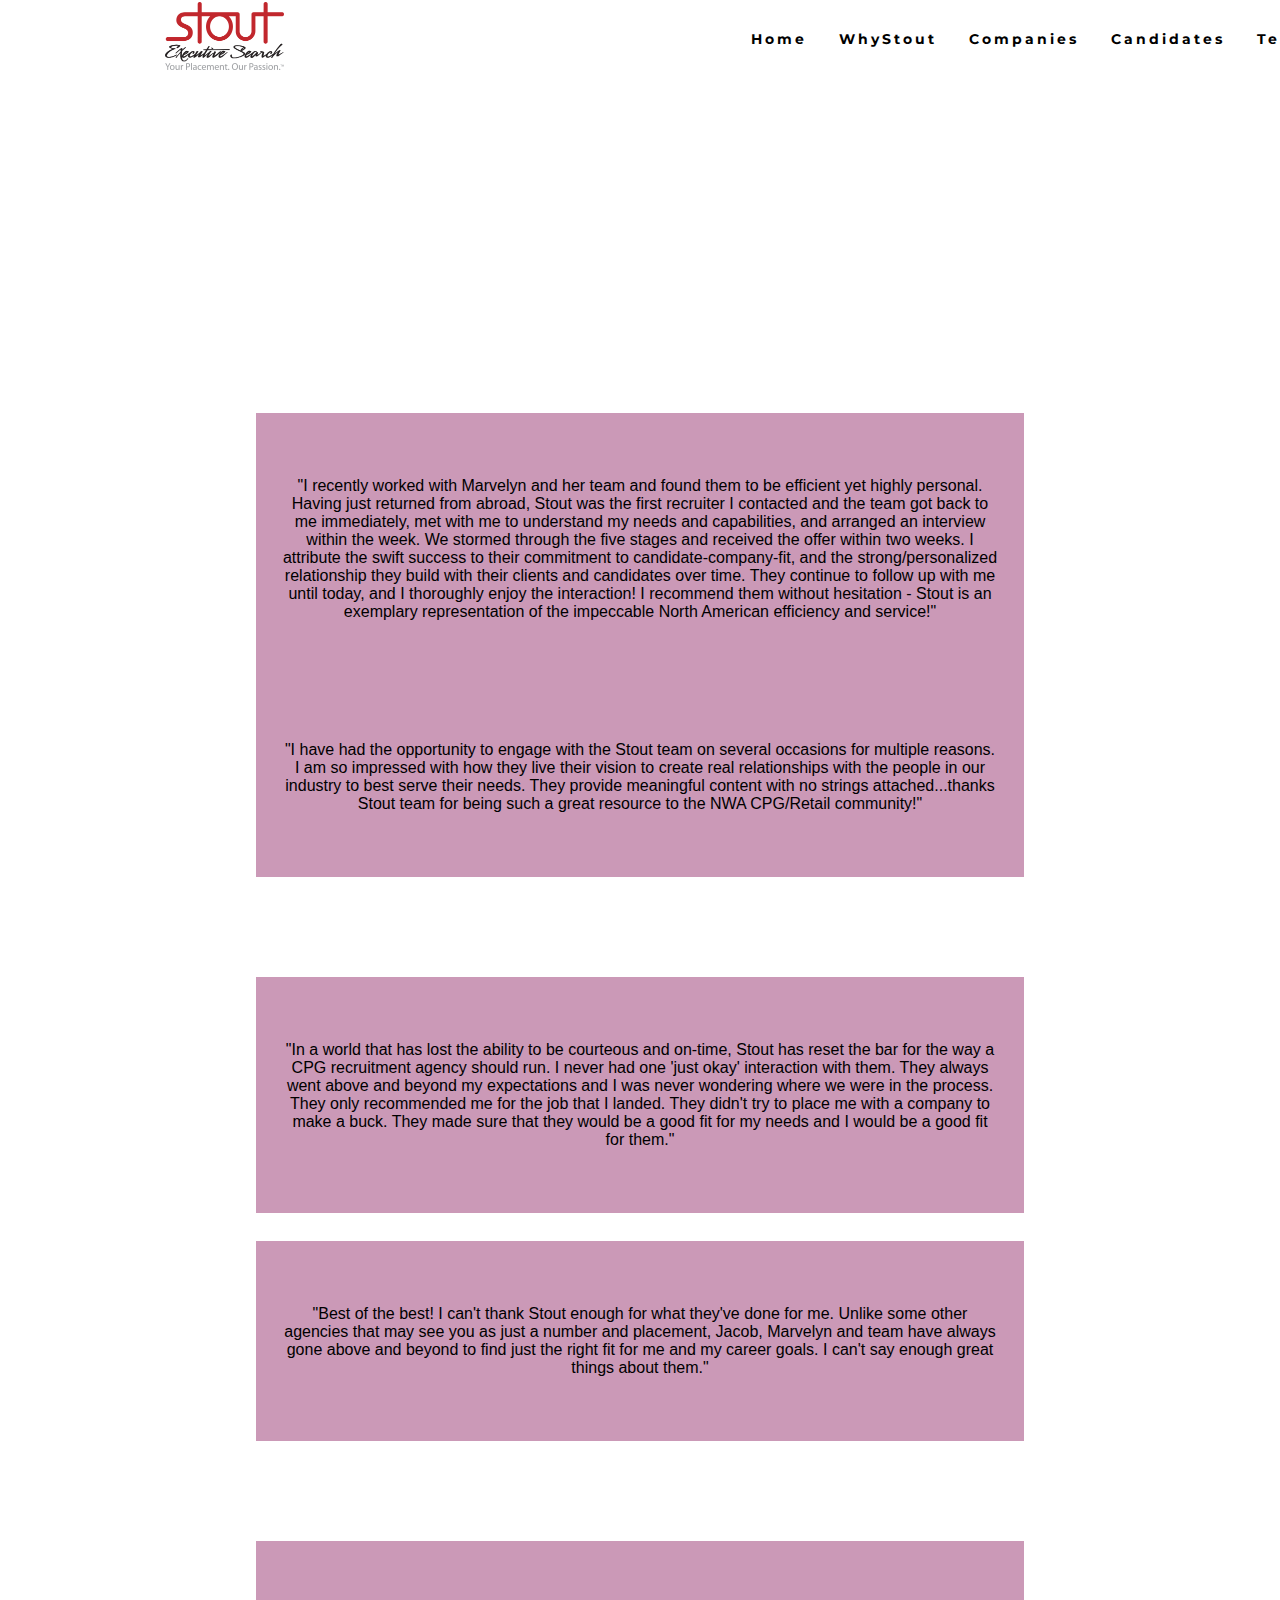
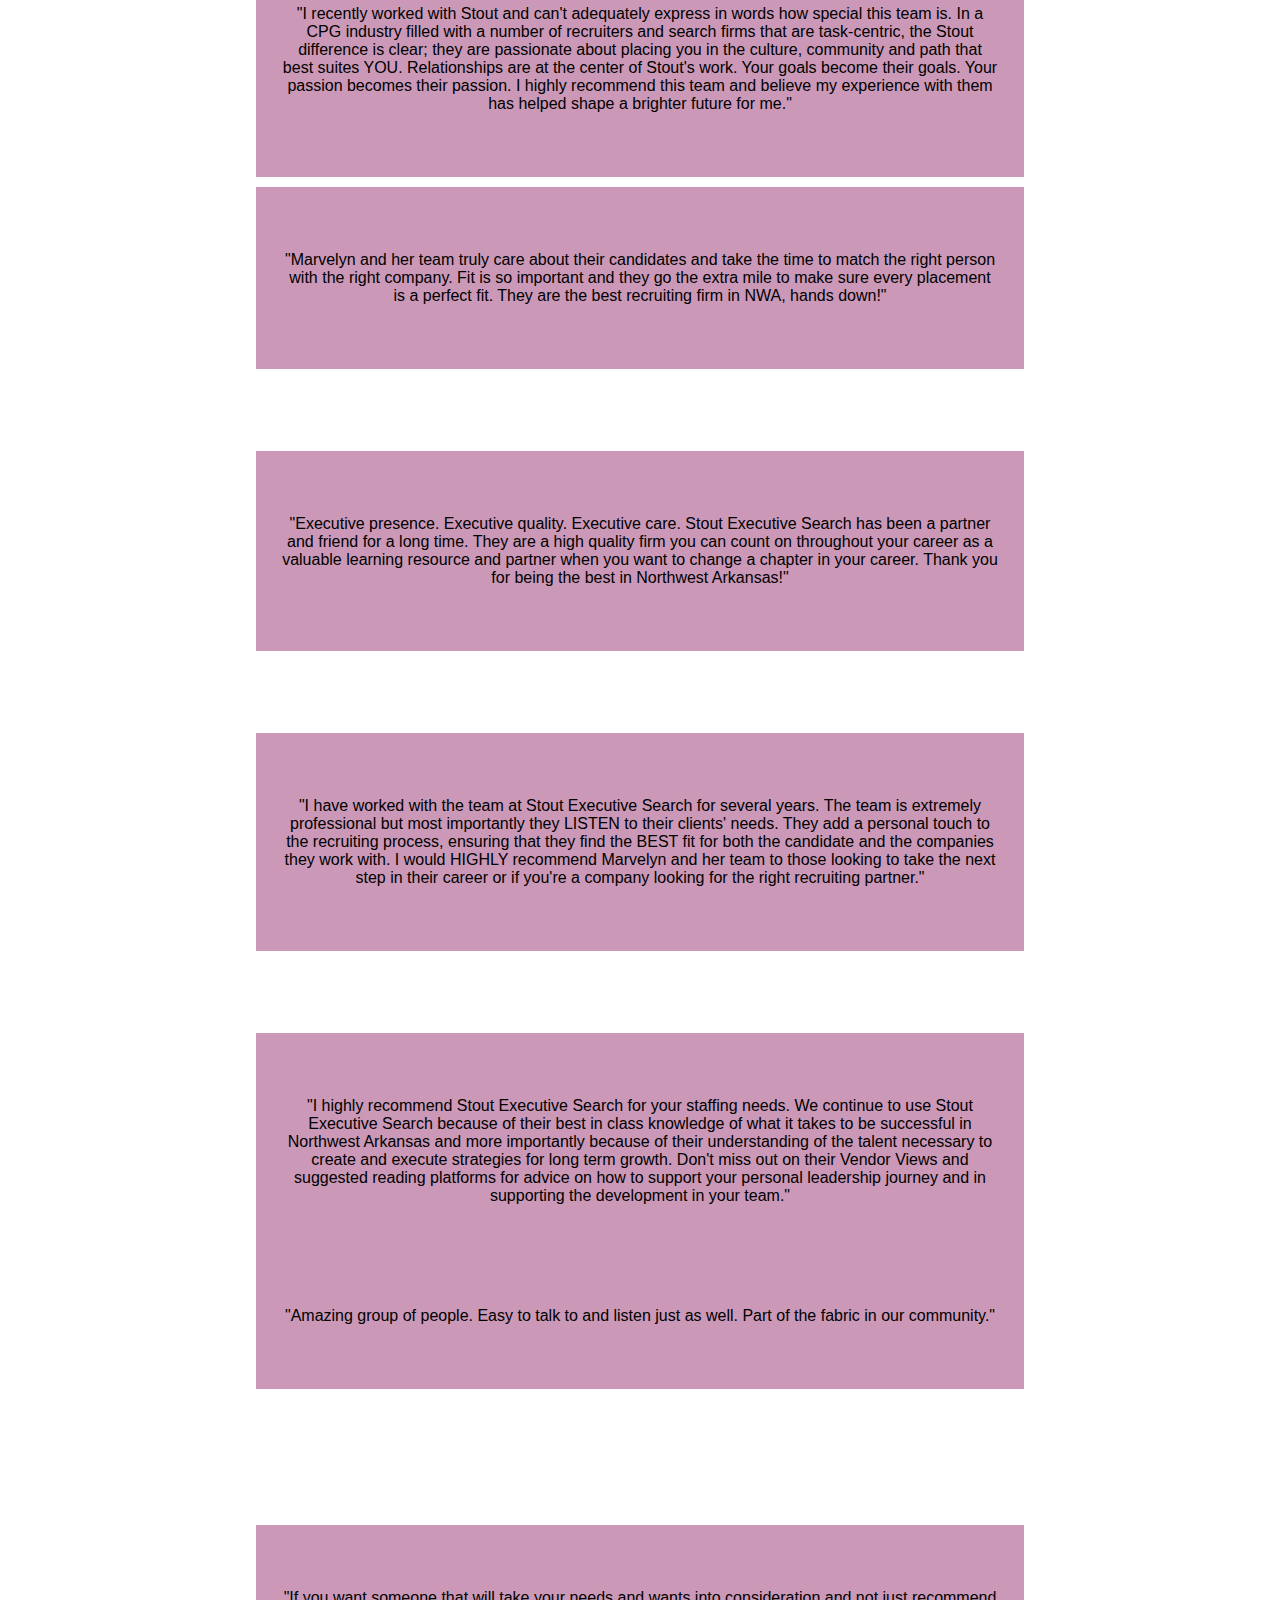
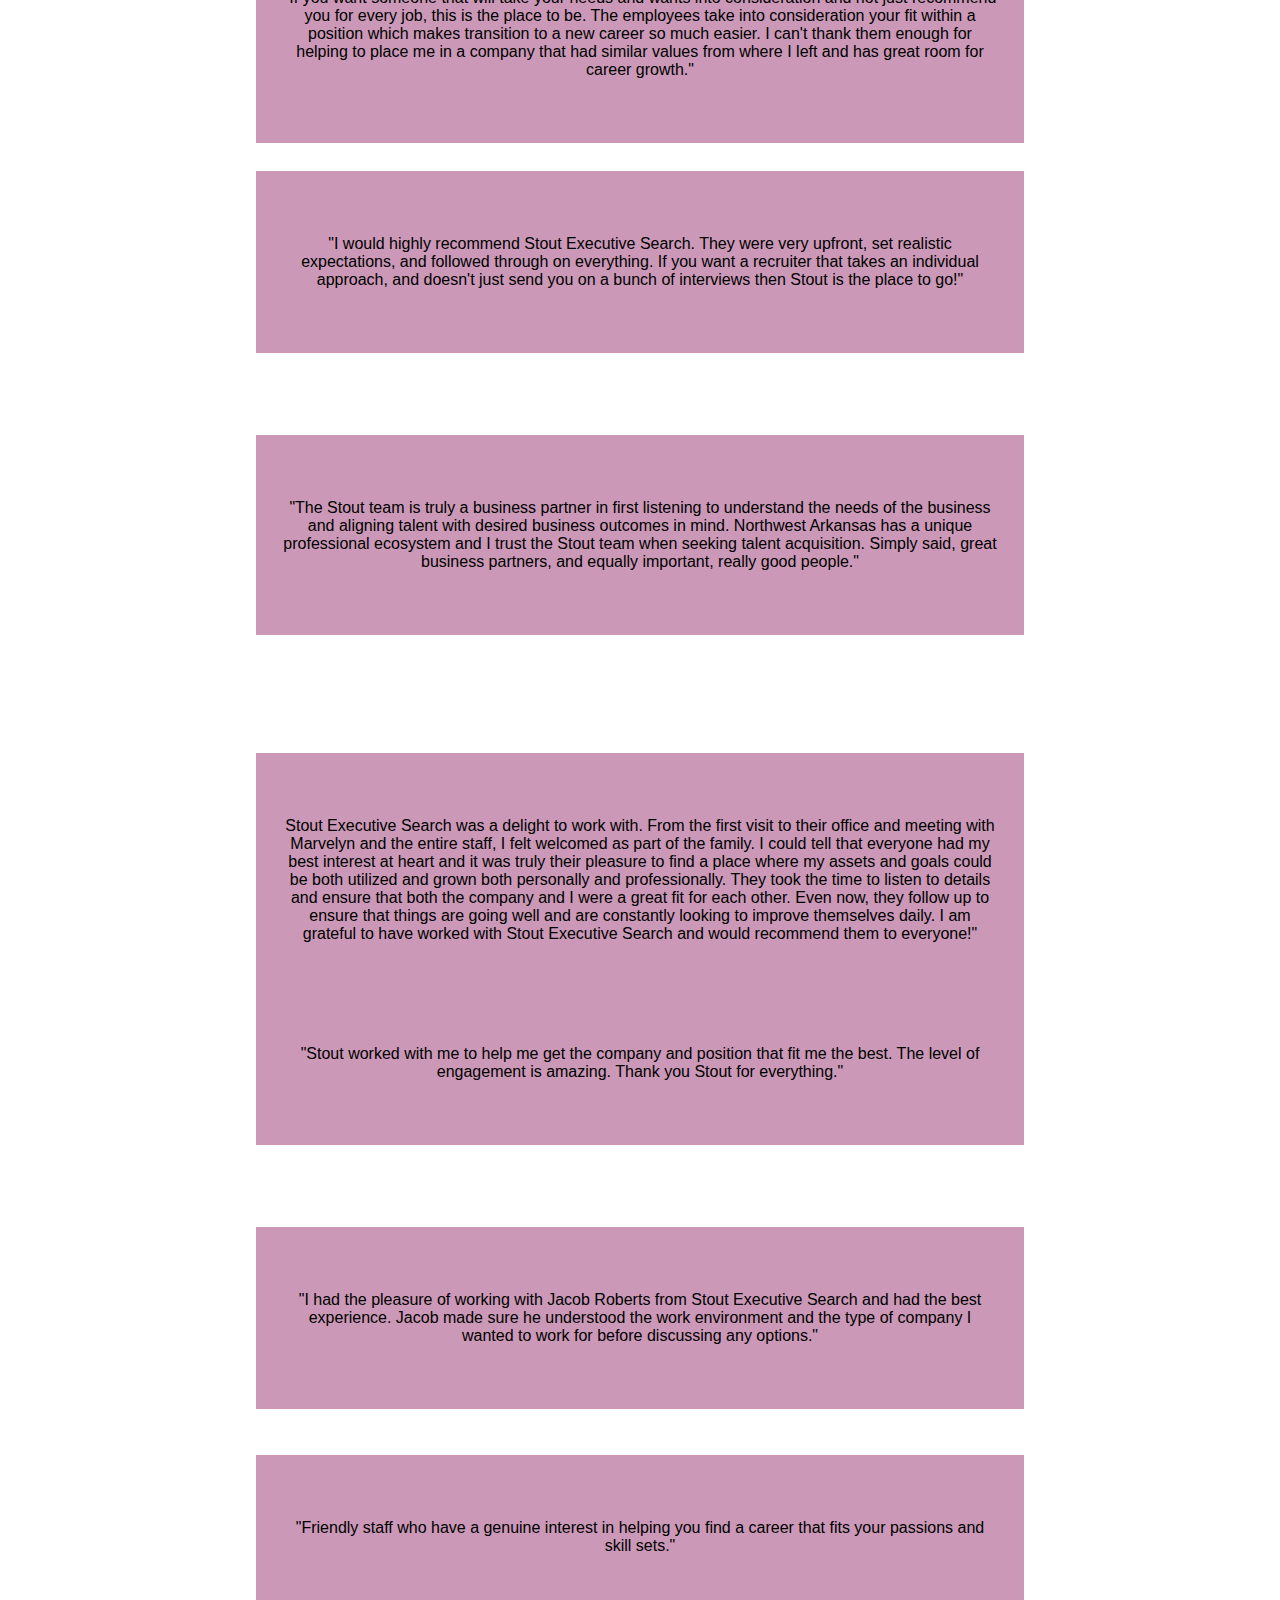
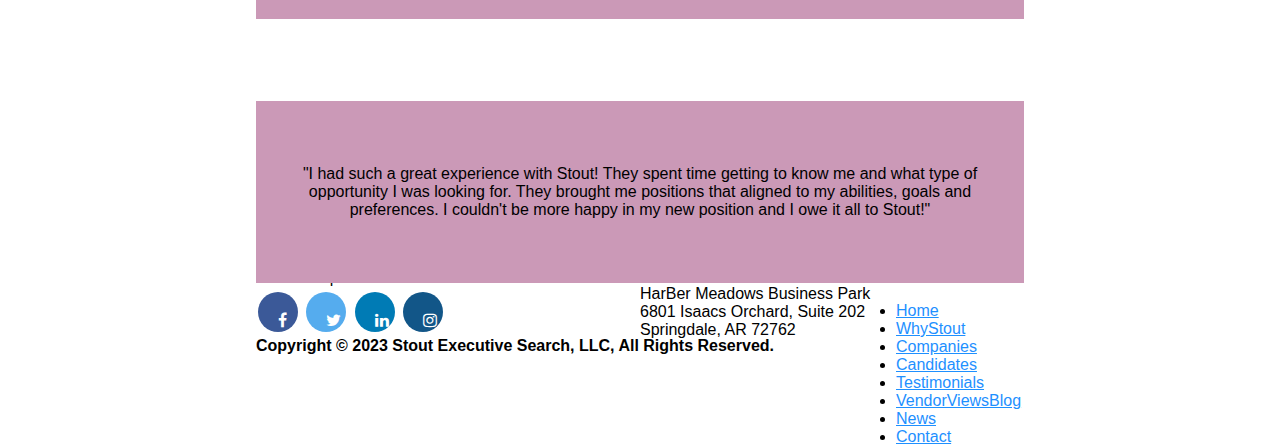
<file: testimonial.html>
<!DOCTYPE html>

<html lang="en">

  <head>

    <meta charset="UTF-8" />

    <meta name="viewport" content="width=device-width, initial-scale=1.0" />

	<link rel="stylesheet" href="https://cdnjs.cloudflare.com/ajax/libs/font-awesome/4.7.0/css/font-awesome.min.css">
    <link

      href="https://fonts.googleapis.com/css2?family=Montserrat&display=swap"

      rel="stylesheet"

    />
    <link rel="stylesheet" href="https://cdnjs.cloudflare.com/ajax/libs/font-awesome/4.7.0/css/font-awesome.min.css">

    <link rel="stylesheet" href="style.css" />

    <title>Home</title>

  </head>

  <body>

    <nav>

      <div class="heading">

        <img src="1.jpg" style="width: 50%;height: 50%;">
      </div>

      <div class="nav-links">

        <li><a href="index.html">Home</a></li>
		<li><a href="whystout.html">WhyStout</a></li>
		<li><a href="companies.html">Companies</a></li>
		<li><a href="candidate.html">Candidates</a></li>
		<li><a href="testimonial.html">Testimonials</a></li>
		<li><a href="vendor.html">VendorViewsBlog</a></li>
		<li><a href="news.html">News</a></li>
		<li><a href="contact.html">Contact</a></li>

      </div>
    </nav>

        <div>
        <p class ="sem"id="scroll-text" style="text-align: center; margin-left: 20%; margin-right: 20%;margin-top: 5%;">"I recently worked with Marvelyn and her team and found them to be efficient yet highly personal. Having just returned from abroad, Stout was the first recruiter I contacted and the team got back to me immediately, met with me to understand my needs and capabilities, and arranged an interview within the week. We stormed through the five stages and received the offer within two weeks. I attribute the swift success to their commitment to candidate-company-fit, and the strong/personalized relationship they build with their clients and candidates over time. They continue to follow up with me until today, and I thoroughly enjoy the interaction! I recommend them without hesitation - Stout is an exemplary representation of the impeccable North American efficiency and service!"</p>
      </div>

      <div>
        <p class ="sem" id="scroll-text" style="text-align: center; margin-left: 20%; margin-right: 20%;margin-top: 5%;">"I have had the opportunity to engage with the Stout team on several occasions for multiple reasons. I am so impressed with how they live their vision to create real relationships with the people in our industry to best serve their needs. They provide meaningful content with no strings attached...thanks Stout team for being such a great resource to the NWA CPG/Retail community!"</p>
      </div>

      <div>
        <p class ="sem" id="scroll-text" style="text-align: center; margin-left: 20%; margin-right: 20%;margin-top: 5%;">"In a world that has lost the ability to be courteous and on-time, Stout has reset the bar for the way a CPG recruitment agency should run. I never had one 'just okay' interaction with them. They always went above and beyond my expectations and I was never wondering where we were in the process. They only recommended me for the job that I landed. They didn't try to place me with a company to make a buck. They made sure that they would be a good fit for my needs and I would be a good fit for them."</p>
      </div>

      <div>
        <p class ="sem" id="scroll-text" style="text-align: center; margin-left: 20%; margin-right: 20%;margin-top: 5%;">"Best of the best! I can't thank Stout enough for what they've done for me. Unlike some other agencies that may see you as just a number and placement, Jacob, Marvelyn and team have always gone above and beyond to find just the right fit for me and my career goals. I can't say enough great things about them."</p>
      </div>
      <div>
        <p class ="sem" id="scroll-text" style="text-align: center; margin-left: 20%; margin-right: 20%;margin-top: 5%;">"I recently worked with Stout and can't adequately express in words how special this team is. In a CPG industry filled with a number of recruiters and search firms that are task-centric, the Stout difference is clear; they are passionate about placing you in the culture, community and path that best suites YOU. Relationships are at the center of Stout's work. Your goals become their goals. Your passion becomes their passion. I highly recommend this team and believe my experience with them has helped shape a brighter future for me." </p>
      </div>
      <div>
        <p class ="sem" id="scroll-text" style="text-align: center; margin-left: 20%; margin-right: 20%;margin-top: 5%;">"Marvelyn and her team truly care about their candidates and take the time to match the right person with the right company. Fit is so important and they go the extra mile to make sure every placement is a perfect fit. They are the best recruiting firm in NWA, hands down!"</p>
      </div>
      <div>
        <p class ="sem" id="scroll-text" style="text-align: center; margin-left: 20%; margin-right: 20%;margin-top: 5%;">"Executive presence. Executive quality. Executive care. Stout Executive Search has been a partner and friend for a long time. They are a high quality firm you can count on throughout your career as a valuable learning resource and partner when you want to change a chapter in your career. Thank you for being the best in Northwest Arkansas!"</p>
      </div>
      <div>
        <p class ="sem" id="scroll-text" style="text-align: center; margin-left: 20%; margin-right: 20%;margin-top: 5%;">"I have worked with the team at Stout Executive Search for several years. The team is extremely professional but most importantly they LISTEN to their clients' needs. They add a personal touch to the recruiting process, ensuring that they find the BEST fit for both the candidate and the companies they work with. I would HIGHLY recommend Marvelyn and her team to those looking to take the next step in their career or if you're a company looking for the right recruiting partner."</p>
      </div>
      <div>
        <p class ="sem" id="scroll-text" style="text-align: center; margin-left: 20%; margin-right: 20%;margin-top: 5%;">"I highly recommend Stout Executive Search for your staffing needs. We continue to use Stout Executive Search because of their best in class knowledge of what it takes to be successful in Northwest Arkansas and more importantly because of their understanding of the talent necessary to create and execute strategies for long term growth. Don't miss out on their Vendor Views and suggested reading platforms for advice on how to support your personal leadership journey and in supporting the development in your team."</p>
      </div>
      <div>
        <p class ="sem" id="scroll-text" style="text-align: center; margin-left: 20%; margin-right: 20%;margin-top: 5%;">"Amazing group of people. Easy to talk to and listen just as well. Part of the fabric in our community."</p>
      </div>
      <div>
        <p class ="sem" id="scroll-text" style="text-align: center; margin-left: 20%; margin-right: 20%;margin-top: 5%;">"If you want someone that will take your needs and wants into consideration and not just recommend you for every job, this is the place to be. The employees take into consideration your fit within a position which makes transition to a new career so much easier. I can't thank them enough for helping to place me in a company that had similar values from where I left and has great room for career growth."</p>
      </div>
      <div>
        <p class ="sem" id="scroll-text" style="text-align: center; margin-left: 20%; margin-right: 20%;margin-top: 5%;">"I would highly recommend Stout Executive Search. They were very upfront, set realistic expectations, and followed through on everything. If you want a recruiter that takes an individual approach, and doesn't just send you on a bunch of interviews then Stout is the place to go!"</p>
      </div>
      <div>
        <p class ="sem" id="scroll-text" style="text-align: center; margin-left: 20%; margin-right: 20%;margin-top: 5%;">"The Stout team is truly a business partner in first listening to understand the needs of the business and aligning talent with desired business outcomes in mind. Northwest Arkansas has a unique professional ecosystem and I trust the Stout team when seeking talent acquisition. Simply said, great business partners, and equally important, really good people."</p>
      </div>
      <div>
        <p class ="sem" id="scroll-text" style="text-align: center; margin-left: 20%; margin-right: 20%;margin-top: 5%;">Stout Executive Search was a delight to work with. From the first visit to their office and meeting with Marvelyn and the entire staff, I felt welcomed as part of the family. I could tell that everyone had my best interest at heart and it was truly their pleasure to find a place where my assets and goals could be both utilized and grown both personally and professionally. They took the time to listen to details and ensure that both the company and I were a great fit for each other. Even now, they follow up to ensure that things are going well and are constantly looking to improve themselves daily. I am grateful to have worked with Stout Executive Search and would recommend them to everyone!"</p>
      </div>
      <div>
        <p class ="sem" id="scroll-text" style="text-align: center; margin-left: 20%; margin-right: 20%;margin-top: 5%;">"Stout worked with me to help me get the company and position that fit me the best. The level of engagement is amazing. Thank you Stout for everything."</p>
      </div>
      <div>
        <p class ="sem" id="scroll-text" style="text-align: center; margin-left: 20%; margin-right: 20%;margin-top: 5%;">"I had the pleasure of working with Jacob Roberts from Stout Executive Search and had the best experience. Jacob made sure he understood the work environment and the type of company I wanted to work for before discussing any options."</p>
      </div>
      <div>
        <p class ="sem" id="scroll-text" style="text-align: center; margin-left: 20%; margin-right: 20%;margin-top: 5%;">"Friendly staff who have a genuine interest in helping you find a career that fits your passions and skill sets."</p>
      </div>
      <div>
        <p class ="sem" id="scroll-text" style="text-align: center; margin-left: 20%; margin-right: 20%;margin-top: 5%;">"I had such a great experience with Stout! They spent time getting to know me and what type of opportunity I was looking for. They brought me positions that aligned to my abilities, goals and preferences. I couldn't be more happy in my new position and I owe it all to Stout!"</p>
      </div>


<div class="six">
    <img src="1.jpg" style="width: 7%;height: 7%;margin-top: 5%;"><br><br>
    <p>Stout Executive Search places professionals for Walmart supplier teams.<br> Near Walmart headquarters in Northwest Arkansas, Stout is conveniently<br> located to service the supplier community and provide them with high quality,<br> motivated professionals.</p>

      <a href="#" class="fa fa-facebook"></a>
      <a href="#" class="fa fa-twitter"></a>
      <a href="#" class="fa fa-linkedin"></a>
      <a href="#" class="fa fa-instagram"></a>
      <h4>Copyright © 2023 Stout Executive Search, LLC, All Rights Reserved. </h4>
  </div>
  <div class="six1" style="margin-left:50%;margin-top:-10%">
    <h3>CONTACT & LEGAL INFO</h3><br>
    <p>Stout Executive Search, LLC,<br> HarBer Meadows Business Park<br>6801 Isaacs Orchard, Suite 202<br>Springdale, AR 72762</p>
  </div>

  <div class="six2" style="margin-left:70%; margin-top: -6%">
    <h3>QUICK LINKS</h3><br>
    <li><a href="home.html">Home</a></li>
    <li><a href="#">WhyStout</a></li>
    <li><a href="#">Companies</a></li>
    <li><a href="#">Candidates</a></li>
    <li><a href="#">Testimonials</a></li>
    <li><a href="#">VendorViewsBlog</a></li>
    <li><a href="#">News</a></li>
    <li><a href="#">Contact</a></li>
  </div>
    </body>
    </html>
</file>
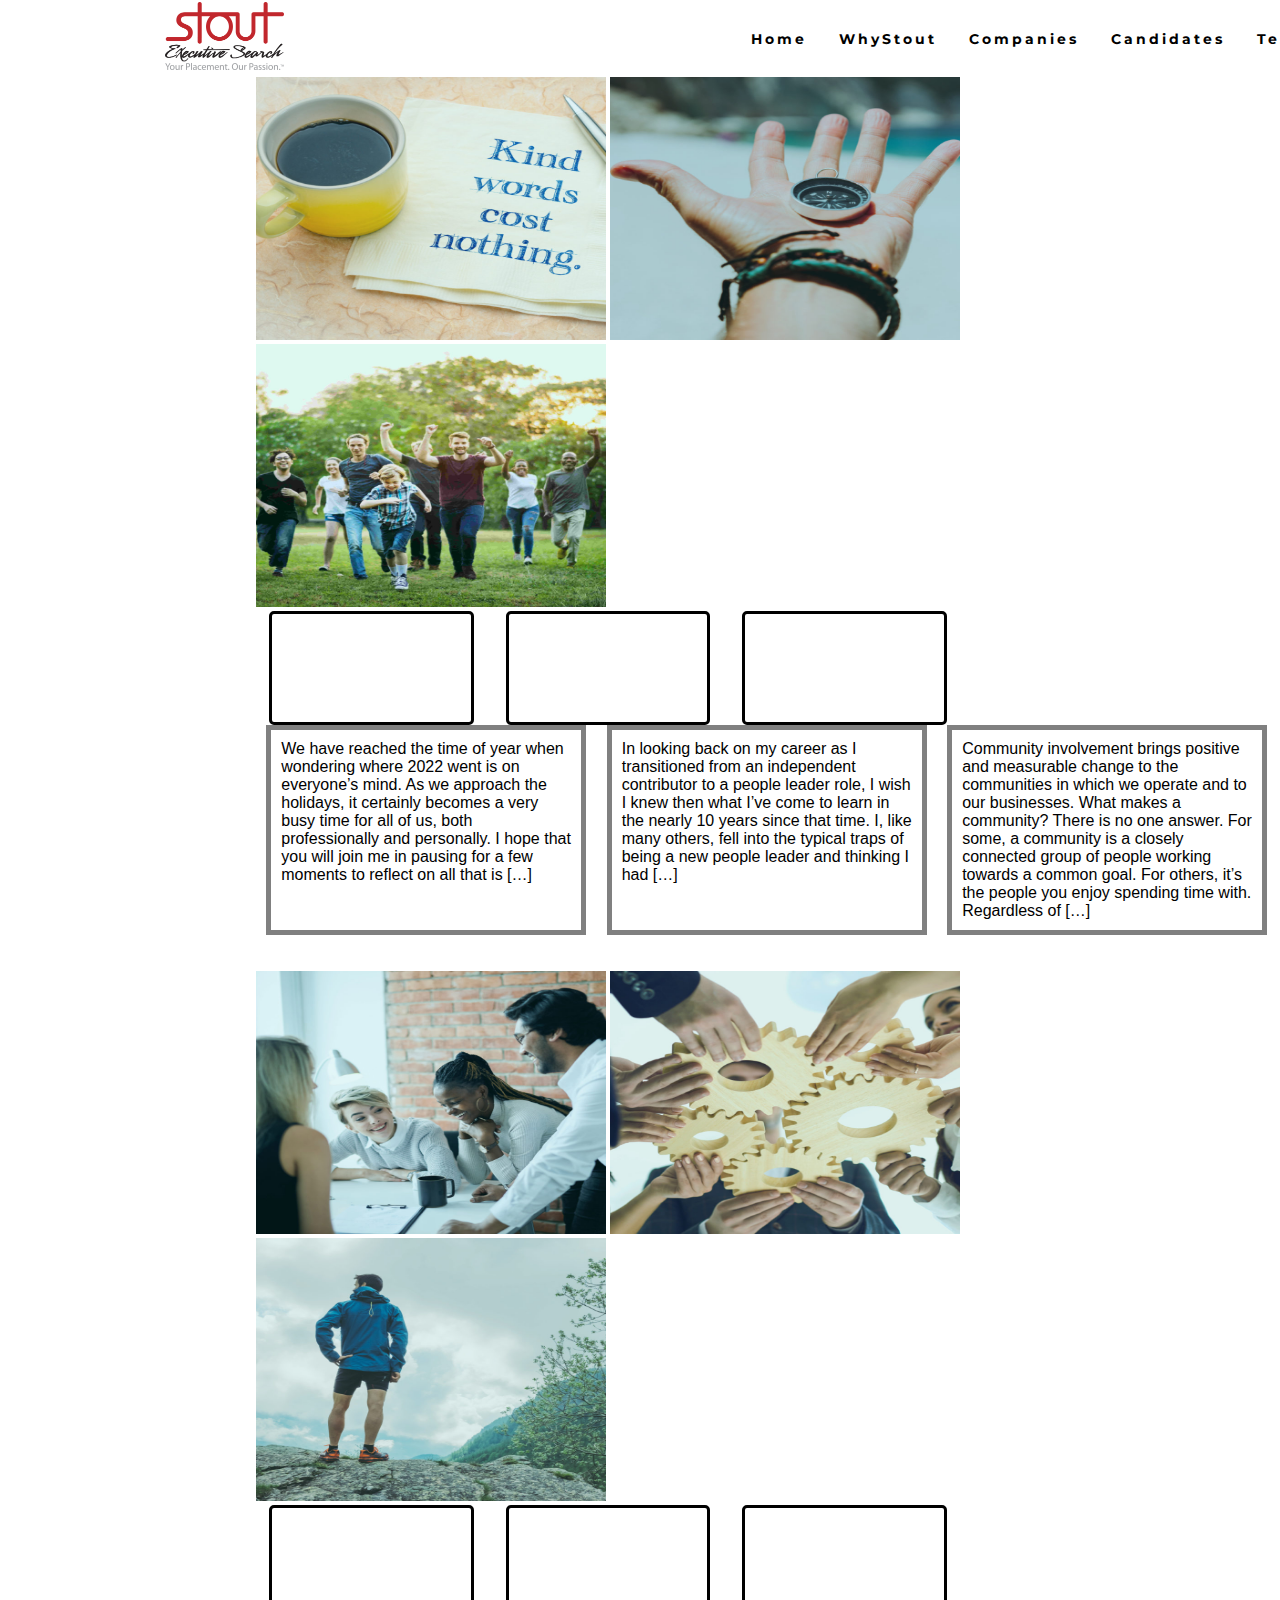
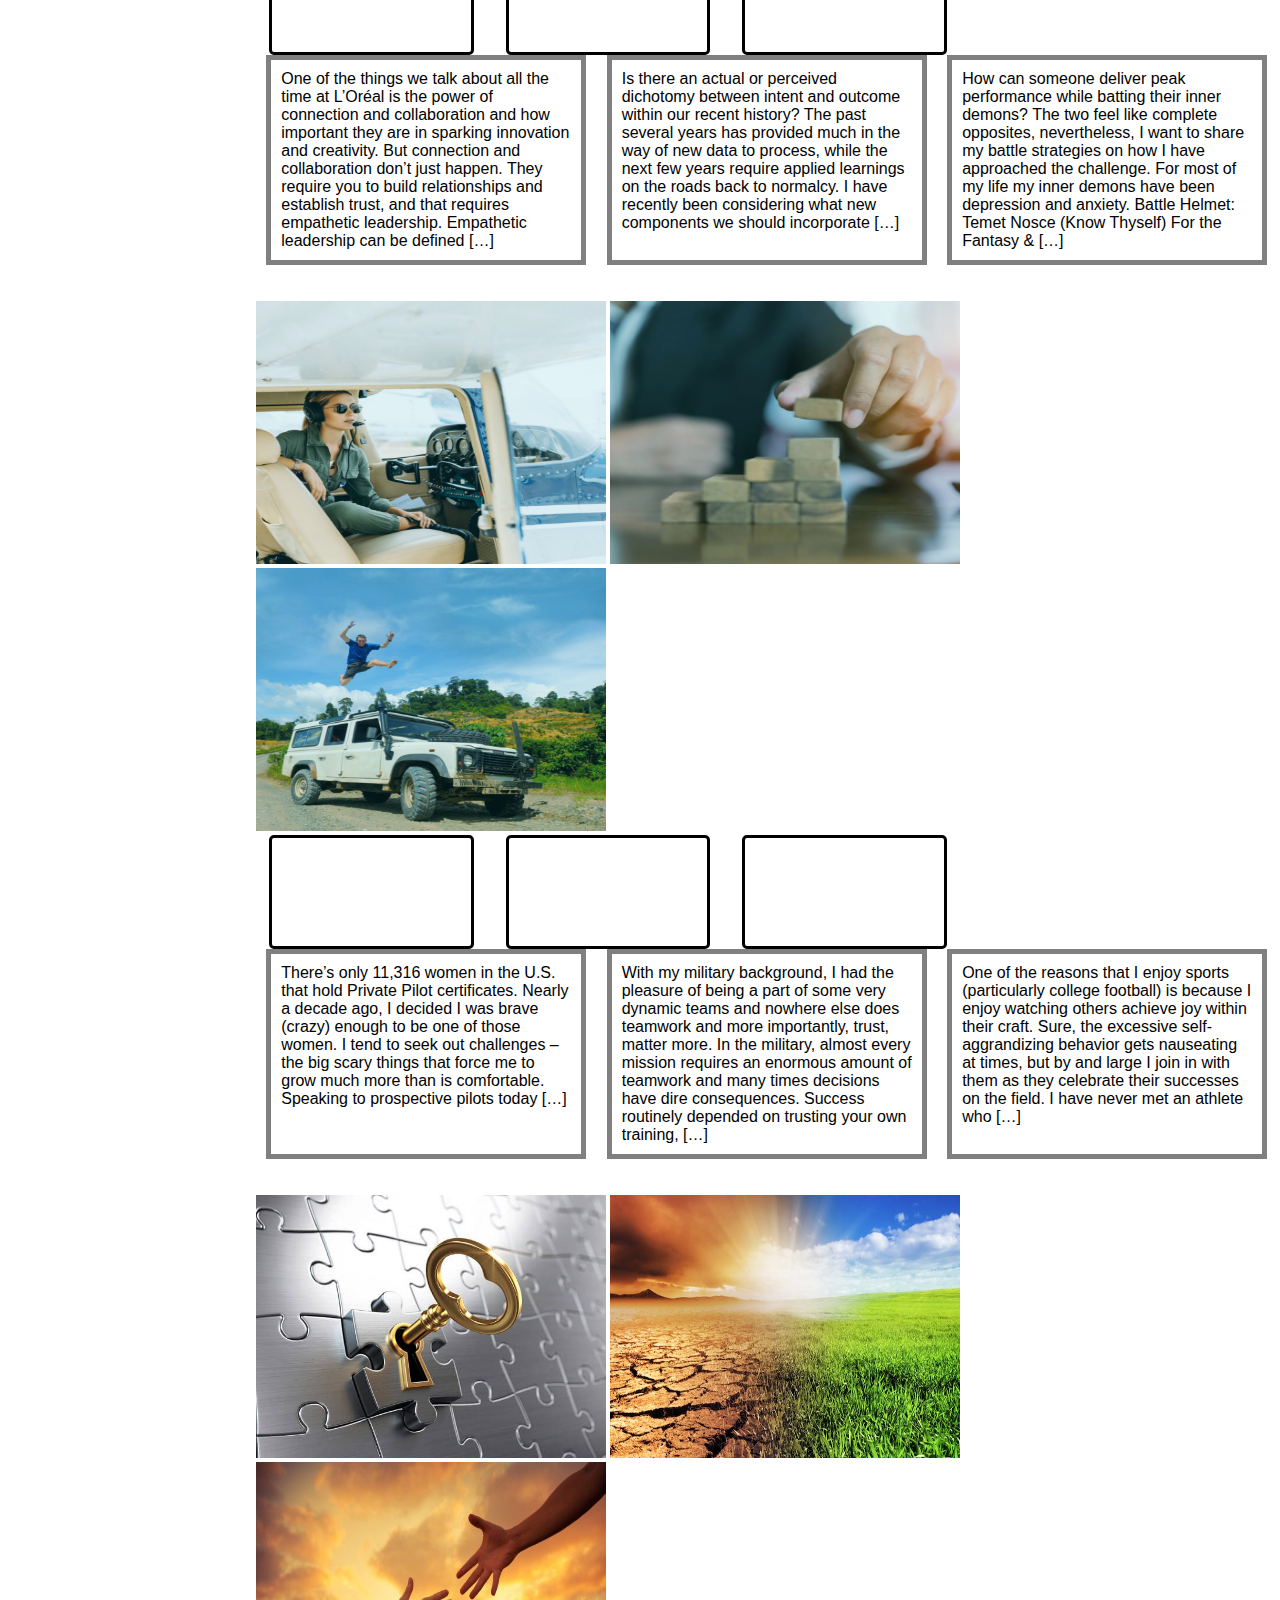
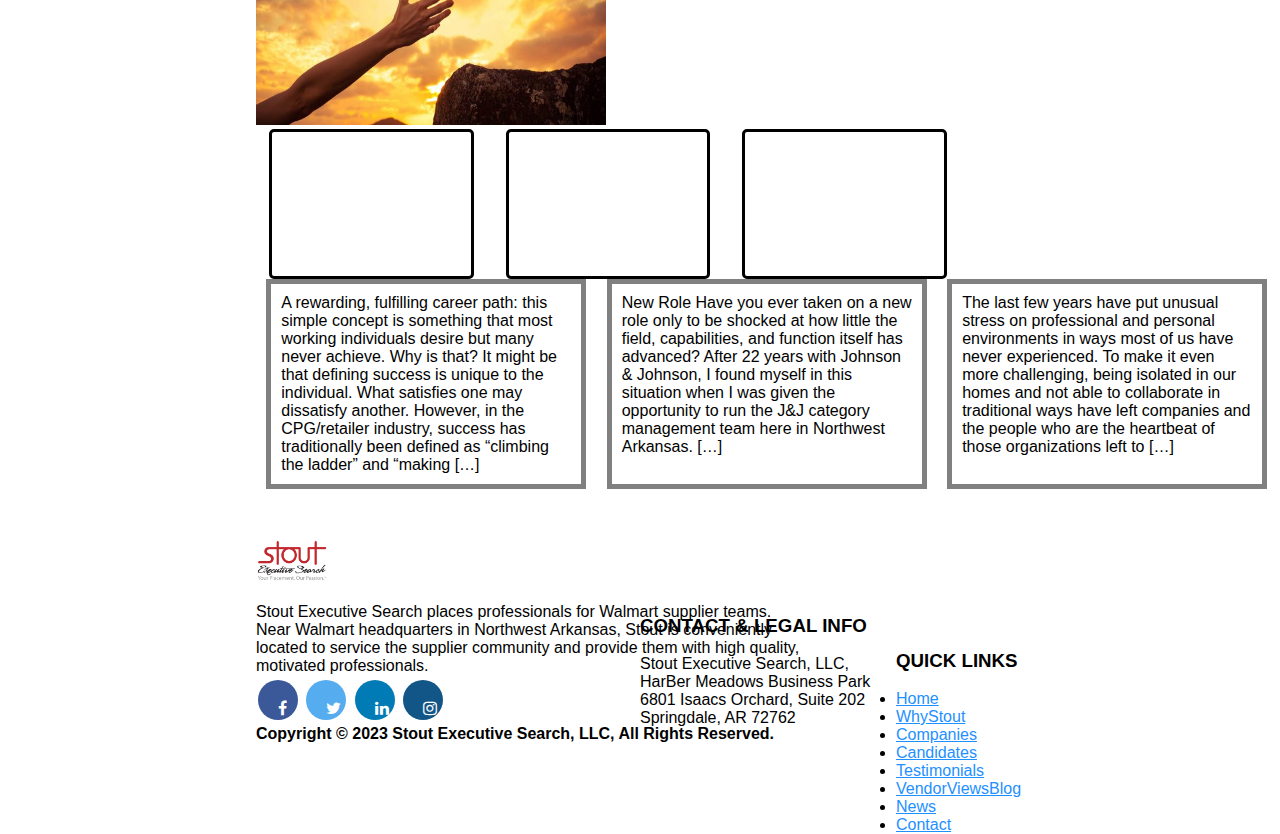
<file: vendor.html>
<!DOCTYPE html>

<html lang="en">

  <head>

    <meta charset="UTF-8" />

    <meta name="viewport" content="width=device-width, initial-scale=1.0" />

	<link rel="stylesheet" href="https://cdnjs.cloudflare.com/ajax/libs/font-awesome/4.7.0/css/font-awesome.min.css">
    <link

      href="https://fonts.googleapis.com/css2?family=Montserrat&display=swap"

      rel="stylesheet"

    />
    <link rel="stylesheet" href="https://cdnjs.cloudflare.com/ajax/libs/font-awesome/4.7.0/css/font-awesome.min.css">

    <link rel="stylesheet" href="style.css" />

    <title>Home</title>

  </head>

  <body>

    <nav>

      <div class="heading">

        <img src="1.jpg" style="width: 50%;height: 50%;">
      </div>

      <div class="nav-links">

        <li><a href="index.html">Home</a></li>
		<li><a href="whystout.html">WhyStout</a></li>
		<li><a href="companies.html">Companies</a></li>
		<li><a href="candidate.html">Candidates</a></li>
		<li><a href="testimonial.html">Testimonials</a></li>
		<li><a href="vendor.html">VendorViewsBlog</a></li>
		<li><a href="news.html">News</a></li>
		<li><a href="contact.html">Contact</a></li>

      </div>

    </nav>
<div>
<div class="venview" style="margin-left: 20%;">
<img src="v1.jpg" width="350" height="263">
<img src="v2.jpg" width="350" height="263">
<img src="v3.jpg" width="350" height="263">
</div>
<div class="fle" style="color: darkred;">
<div id="scroll-container"style="margin-left: 21%;">
  <div id="scroll-text">
   Pausing a Few Moments for Reflection – Regina Bailey, Menasha Packaging, Sr. Director of Retail Strategy (3 min read)
  </div>
</div>
<div id="scroll-container"style="margin-left: 2.5%;">
  <div id="scroll-text">
   Navigating Challenges and Pitfalls When Leading People – Stephen Sisti, Infinity Worlds, VP of Sales, Food and Consumables (3 min read)
  </div>
</div>
<div id="scroll-container"style="margin-left: 2.5%;">
  <div id="scroll-text">
    How Community Involvement Helps Strengthen Your Team – Tina Winham, Conair HBA, Walmart Leader (3 min read)
  </div>
</div>
</div>
<div class="v2" style="margin-left: 20%;">
<div class="ven">
<div>We have reached the time of year when wondering where 2022 went is on everyone’s mind. As we approach the holidays, it certainly becomes a very busy time for all of us, both professionally and personally.  I hope that you will join me in pausing for a few moments to reflect on all that is […]</div>
</div>
<div class="ven">
<div>In looking back on my career as I transitioned from an independent contributor to a people leader role, I wish I knew then what I’ve come to learn in the nearly 10 years since that time. I, like many others, fell into the typical traps of being a new people leader and thinking I had […]</div>
</div>
<div class="ven">
<div>Community involvement brings positive and measurable change to the communities in which we operate and to our businesses.  What makes a community? There is no one answer. For some, a community is a closely connected group of people working towards a common goal. For others, it’s the people you enjoy spending time with.  Regardless of […]</div>
</div>

</div class="flow">
<br><br>
<div class="venview"style="margin-left: 20%;">
<img src="v4.jpg" width="350" height="263">
<img src="v5.jpg" width="350" height="263">
<img src="v6.jpg" width="350" height="263">
</div>
<div class="fle" style="color: darkred;">
<div id="scroll-container"style="margin-left: 21%;">
  <div id="scroll-text">
   Why Empathetic Leadership Matters More Than Ever – Isaac Jamison, Jackie Madsen, John Ozgopoyan, Jason Wood, L’Oréal USA, Sr VPs of Sales, Consumer Products Division (3 min read)
  </div>
</div>
<div id="scroll-container"style="margin-left: 2.5%;">
  <div id="scroll-text">
   Connecting Intent to Outcome – Jeff Hendrix, Bimbo Bakeries USA, Vice President Customer Teams, Walmart/Sam’s Club (3 min read)
  </div>
</div>
<div id="scroll-container"style="margin-left: 2.5%;">
  <div id="scroll-text">
    Delivering Peak Performance While Battling Your Inner Demons – Kyle Williams, Wells Enterprises – Sales Team Lead, Walmart (3 min read)
  </div>
</div>
</div>
<div class="v2" style="margin-left: 20%;">
<div class="ven">
<div>One of the things we talk about all the time at L’Oréal is the power of connection and collaboration and how important they are in sparking innovation and creativity. But connection and collaboration don’t just happen. They require you to build relationships and establish trust, and that requires empathetic leadership. Empathetic leadership can be defined […]</div>
</div>
<div class="ven">
<div>Is there an actual or perceived dichotomy between intent and outcome within our recent history? The past several years has provided much in the way of new data to process, while the next few years require applied learnings on the roads back to normalcy. I have recently been considering what new components we should incorporate […]</div>
</div>
<div class="ven">
<div>How can someone deliver peak performance while batting their inner demons?  The two feel like complete opposites, nevertheless, I want to share my battle strategies on how I have approached the challenge.  For most of my life my inner demons have been depression and anxiety. Battle Helmet: Temet Nosce (Know Thyself) For the Fantasy & […]</div>
</div>

</div>
<br><br>
<div class="venview" style="margin-left: 20%;">
<img src="v7.jpg" width="350" height="263">
<img src="v8.jpg" width="350" height="263">
<img src="v9.jpg" width="350" height="263">
</div>
<div class="fle" style="color: darkred;">
<div id="scroll-container"style="margin-left: 21%;">
  <div id="scroll-text">
   A Lifelong Pursuit of Learning and Growing – Jillian Cavness, The Topps Company – Director of Sales, Club and Mass (3 min read)
  </div>
</div>
<div id="scroll-container"style="margin-left: 2.5%;">
  <div id="scroll-text">
   The Importance of Trust in a High Performance Team and How to Build It – Todd Rupp, The Clorox Company – Director of Category Leadership (4 min read)
  </div>
</div>
<div id="scroll-container"style="margin-left: 2.5%;">
  <div id="scroll-text">
    Joy for the Journey – Sky Borgerding, Community Coffee – Team Lead, Walmart & Sam’s Club (4 min read)
  </div>
</div>
</div>
<div class="v2"style="margin-left: 20%;">
<div class="ven">
<div>There’s only 11,316 women in the U.S. that hold Private Pilot certificates. Nearly a decade ago, I decided I was brave (crazy) enough to be one of those women. I tend to seek out challenges – the big scary things that force me to grow much more than is comfortable. Speaking to prospective pilots today […]</div>
</div>
<div class="ven">
<div>With my military background, I had the pleasure of being a part of some very dynamic teams and nowhere else does teamwork and more importantly, trust, matter more.  In the military, almost every mission requires an enormous amount of teamwork and many times decisions have dire consequences.  Success routinely depended on trusting your own training, […]</div>
</div>
<div class="ven">
<div>One of the reasons that I enjoy sports (particularly college football) is because I enjoy watching others achieve joy within their craft. Sure, the excessive self-aggrandizing behavior gets nauseating at times, but by and large I join in with them as they celebrate their successes on the field. I have never met an athlete who […]</div>
</div>

</div>
<br><br>
<div class="venview" style="margin-left: 20%;">
<img src="v11.jpg" width="350" height="263">
<img src="v12.jpg" width="350" height="263">
<img src="v13.jpg" width="350" height="263">
</div>



<div class="fle" style="color: darkred;">
<div id="scroll-container"style="margin-left: 21%;">
  <div id="scroll-text">
   The REAL ROI – Unlocking Potential in Others – Kathryn Allison, Harvest Group – EVP Walmart & Sam’s Club Team (3 min read)
  </div>
</div>
<div id="scroll-container"style="margin-left: 2.5%;">
  <div id="scroll-text">
   Business Intelligence: From Groundhog Day to Transformation – Kim Viccaro, Johnson & Johnson – Director of Advanced Analytics & Business Intelligence, U.S. (2 min read)
  </div>
</div>
<div id="scroll-container"style="margin-left: 2.5%;">
  <div id="scroll-text">
    The Practice of Servant Leadership – Russell Williams, Hamilton Beach – Director of Sales, Walmart (3 min read)
  </div>
</div>
</div>
<div class="v2"style="margin-left: 20%;">
<div class="ven">
<div>A rewarding, fulfilling career path: this simple concept is something that most working individuals desire but many never achieve. Why is that? It might be that defining success is unique to the individual. What satisfies one may dissatisfy another. However, in the CPG/retailer industry, success has traditionally been defined as “climbing the ladder” and “making […]</div>
</div>
<div class="ven">
<div>New Role Have you ever taken on a new role only to be shocked at how little the field, capabilities, and function itself has advanced? After 22 years with Johnson & Johnson, I found myself in this situation when I was given the opportunity to run the J&J category management team here in Northwest Arkansas. […]</div>
</div>
<div class="ven">
<div>The last few years have put unusual stress on professional and personal environments in ways most of us have never experienced. To make it even more challenging, being isolated in our homes and not able to collaborate in traditional ways have left companies and the people who are the heartbeat of those organizations left to […]</div>
</div>
</div>
</div>
<div class="six">
    <img src="1.jpg" style="width: 7%;height: 7%;margin-top: 5%;"><br><br>
    <p>Stout Executive Search places professionals for Walmart supplier teams.<br> Near Walmart headquarters in Northwest Arkansas, Stout is conveniently<br> located to service the supplier community and provide them with high quality,<br> motivated professionals.</p>

      <a href="#" class="fa fa-facebook"></a>
      <a href="#" class="fa fa-twitter"></a>
      <a href="#" class="fa fa-linkedin"></a>
      <a href="#" class="fa fa-instagram"></a>
      <h4>Copyright © 2023 Stout Executive Search, LLC, All Rights Reserved. </h4>
  </div>
  <div class="six1" style="margin-left:50%;margin-top:-10%">
    <h3>CONTACT & LEGAL INFO</h3><br>
    <p>Stout Executive Search, LLC,<br> HarBer Meadows Business Park<br>6801 Isaacs Orchard, Suite 202<br>Springdale, AR 72762</p>
  </div>

  <div class="six2" style="margin-left:70%; margin-top: -6%">
    <h3>QUICK LINKS</h3><br>
    <li><a href="home.html">Home</a></li>
    <li><a href="#">WhyStout</a></li>
    <li><a href="#">Companies</a></li>
    <li><a href="#">Candidates</a></li>
    <li><a href="#">Testimonials</a></li>
    <li><a href="#">VendorViewsBlog</a></li>
    <li><a href="#">News</a></li>
    <li><a href="#">Contact</a></li>
  </div>

</body>
</html>
</file>
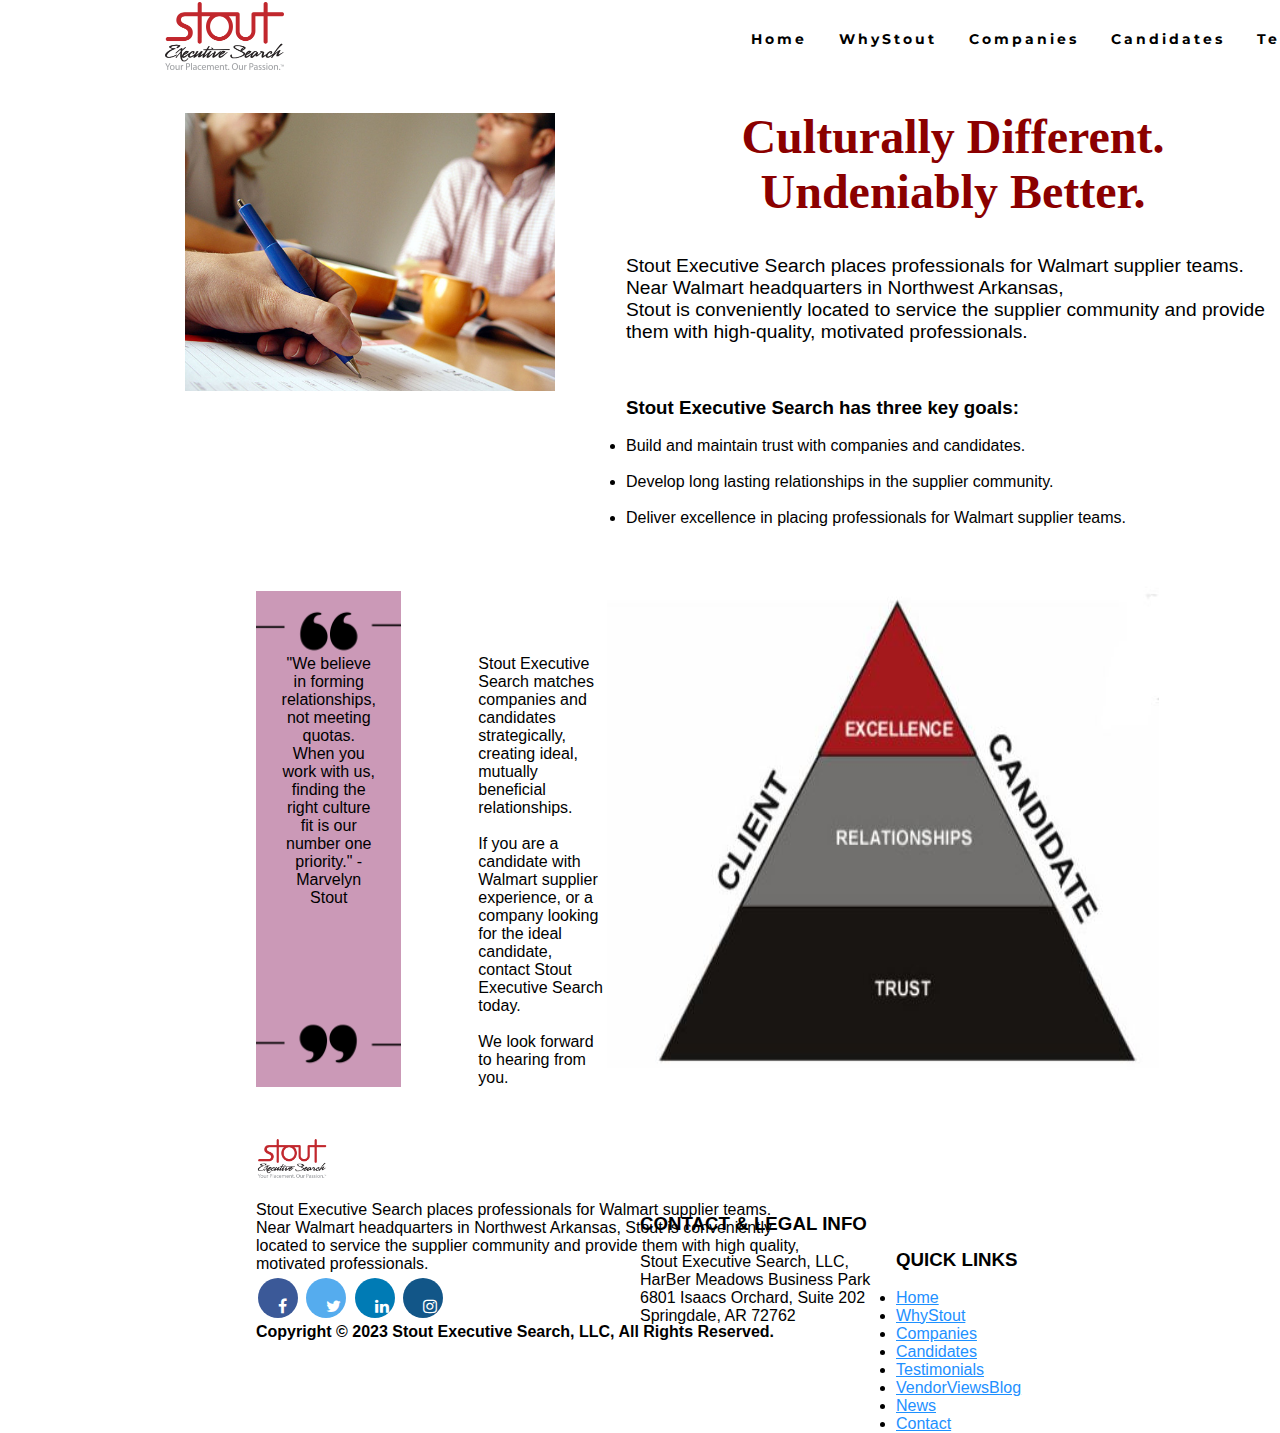
<file: whystout.html>
<!DOCTYPE html>

<html lang="en">

  <head>

    <meta charset="UTF-8" />

    <meta name="viewport" content="width=device-width, initial-scale=1.0" />

	<link rel="stylesheet" href="https://cdnjs.cloudflare.com/ajax/libs/font-awesome/4.7.0/css/font-awesome.min.css">
    <link

      href="https://fonts.googleapis.com/css2?family=Montserrat&display=swap"

      rel="stylesheet"

    />
    <link rel="stylesheet" href="https://cdnjs.cloudflare.com/ajax/libs/font-awesome/4.7.0/css/font-awesome.min.css">

    <link rel="stylesheet" href="style.css" />

    <title>Home</title>

  </head>

  <body>

    <nav>

      <div class="heading">

        <img src="1.jpg" style="width: 50%;height: 50%;">
      </div>

      <div class="nav-links">

        <li><a href="index.html">Home</a></li>
		<li><a href="whystout.html">WhyStout</a></li>
		<li><a href="companies.html">Companies</a></li>
		<li><a href="candidate.html">Candidates</a></li>
		<li><a href="testimonial.html">Testimonials</a></li>
		<li><a href="vendor.html">VendorViewsBlog</a></li>
		<li><a href="news.html">News</a></li>
		<li><a href="contact.html">Contact</a></li>

      </div>


    </nav>

<div class="contain">
<div class="can">
    <div class="fade-in-image">
   <img src="6.jpg" style="margin-top: 10%;margin-left: 50%; width: 100%;">
 </div>

</div>

<div class="can1" style="margin-left:20%">
	<h1 style="color:darkred;">Culturally Different. Undeniably Better.</h1><br><br>
	<p style="font-size: 120%;">Stout Executive Search places professionals for Walmart supplier teams. Near Walmart headquarters in Northwest Arkansas, <br>Stout is conveniently located to service the supplier community and provide them with high-quality, motivated professionals.</p><br><br><br>
	<h3>Stout Executive Search has three key goals:</h3><br>
	<ul>
		<li>Build and maintain trust with companies and candidates.</li><br>
		<li>Develop long lasting relationships in the supplier community.</li><br>
		<li>Deliver excellence in placing professionals for Walmart supplier teams.</li>
	</ul>
</div>
</div>

	<div class="sub">
        <p class ="sem" style="text-align: center; margin-left: 20%; margin-right: 20%;margin-top: 5%; width: 40%;">"We believe in forming relationships, not meeting quotas. When you work with us,<br> finding the right culture fit is our number one priority." - Marvelyn Stout</p>

        <p class="pop-outin" style="font-size: 100%;  margin-top: 10%;margin-left: -14%;">Stout Executive Search matches companies and candidates strategically, creating ideal, mutually beneficial relationships.<br><br>

		If you are a candidate with Walmart supplier experience, or a company looking for the ideal candidate, contact Stout Executive Search today.<br><br>

		We look forward to hearing from you.</p>
      <img src="9.jpg">
  	</div>





<div class="six">
    <img src="1.jpg" style="width: 7%;height: 7%;margin-top: 5%;"><br><br>
    <p>Stout Executive Search places professionals for Walmart supplier teams.<br> Near Walmart headquarters in Northwest Arkansas, Stout is conveniently<br> located to service the supplier community and provide them with high quality,<br> motivated professionals.</p>

      <a href="#" class="fa fa-facebook"></a>
      <a href="#" class="fa fa-twitter"></a>
      <a href="#" class="fa fa-linkedin"></a>
      <a href="#" class="fa fa-instagram"></a>
      <h4>Copyright © 2023 Stout Executive Search, LLC, All Rights Reserved. </h4>
  </div>
  <div class="six1" style="margin-left:50%;margin-top:-10%">
    <h3>CONTACT & LEGAL INFO</h3><br>
    <p>Stout Executive Search, LLC,<br> HarBer Meadows Business Park<br>6801 Isaacs Orchard, Suite 202<br>Springdale, AR 72762</p>
  </div>

  <div class="six2" style="margin-left:70%; margin-top: -6%">
    <h3>QUICK LINKS</h3><br>
    <li><a href="home.html">Home</a></li>
    <li><a href="#">WhyStout</a></li>
    <li><a href="#">Companies</a></li>
    <li><a href="#">Candidates</a></li>
    <li><a href="#">Testimonials</a></li>
    <li><a href="#">VendorViewsBlog</a></li>
    <li><a href="#">News</a></li>
    <li><a href="#">Contact</a></li>
  </div>
</body>
</html>
</file>
<file: style.css>
* {

  margin: 0px;

  padding: 0px;

  box-sizing: border-box;

}

nav {

  display: flex;

  justify-content: space-around;

  align-items: center;

  min-height: 8vh;

  background-color: white;

  font-family: "Montserrat", sans-serif;

}

.heading {

  color: white;

  text-transform: uppercase;

  letter-spacing: 5px;

  font-size: 20px;

}

.nav-links {

  display: flex;

  justify-content: space-around;

  width: 30%;

  align-items: center;

}

.nav-links li {

  list-style: none;

}

.nav-links a {

  color: black;

  text-decoration: none;

  letter-spacing: 3px;

  font-weight: bold;

  font-size: 14px;

  padding: 14px 16px;

}


button{
	background-color: #B0E0E6;
	border: none;
	  color: black;
	  padding: 15px 32px;
	  text-align: center;
	  text-decoration: none;
	  display: inline-block;
	  font-size: 16px;
	  margin: 4px 2px;
	  cursor: pointer;

}

.one{
	float: left;
}

.one p{
	font-size: 150%;
	text-align: center;
	margin-left: 30%;
	
}
.one h1{
	margin-top: 20%;
	margin-left: 30%;

}
.two{
	float: right;
	margin-right: 20%;
}

.btn{
	 margin-left: 45%;
}

.side{
	margin-top: 40%;
	margin-left: 20%;
	float: center;
	display: flex;
}
.side > div {
  padding: 50px;
  font-size: 15px;
  margin-top: -47%;
}


.s1 h4{
	font-size: 150%;
	text-align: center;
}
.s1 p{
	text-align: center;
	font-size: 120%;
}

.s5 h4{
	font-size: 150%;
	text-align: center;
}
.s5 p{
	text-align: center;
	font-size: 120%;
}

.side1 h1{
	text-align: center;
}

.s2 h4{
	font-size: 150%;
	text-align: center;
}
.s2 p{
	text-align: center;
	font-size: 120%;
}

.s2{
	background-image: url("txtbg.jpg");
	width: 280px;
	height: 390px;
	background-position: center;
	background-repeat: no-repeat;
	background-size: cover;
	position: relative;
}

.three{
	margin-left: -30%;
	margin-top: -8%;
	text-align: center;
}

.icon_line{
	display: flex;

}


.row1{
	margin-left: 60%;
	margin-top: -17%;
}

.row{
	margin-left: 60%;
	margin-top: -17%;
}
.four{
	display: flex;
	margin-left: 20%;
	margin-top: 5%;
}

.s3 p{
	font-size: 140%;
	margin-left: 10%;
}

.five{
	margin-left: 20%;
	margin-top: 4%;
	display: flex;
}

.five h2{
	font-size: 200%;
}

.five h3{
	font-size: 150%;
}
.five p{
	font-size: 120%;
}

.six{
	margin-left: 20%;
}

.six p{
	font-size: 100%;
}


.fa {
  padding: 20px;
  width: 20px;
  height: 20px;
  text-align: center;
  text-decoration: none;
  margin: 5px 2px;
  border-radius: 50%;
}

.fa:hover {
    opacity: 0.7;
}

.fa-facebook {
  background: #3B5998;
  color: white;
}

.fa-twitter {
  background: #55ACEE;
  color: white;
}

.fa-linkedin {
  background: #007bb5;
  color: white;
}
.fa-instagram {
  background: #125688;
  color: white;
}

h1{
	font-family: Comic Sans MS;
	font-size: 300%;
	text-align: center;
	margin-top: 5%;
}

body {
  font-family: Arial, Helvetica, sans-serif;
}

* {
  box-sizing: border-box;
}

/* Add padding to containers */
.container {
  padding: 16px;
  background-color: white;
   margin-left: 20%;
}

/* Full-width input fields */
input[type=text], input[type=password] {
  width: 20%;
  padding: 15px;
  margin: 5px 0 22px 0;
  display: inline-block;
  border: none;
  background: #f1f1f1;
 
  
}

input[type=text]:focus, input[type=password]:focus {
  background-color: #ddd;
  outline: none;
}

/* Overwrite default styles of hr */
hr {
  border: 1px solid #f1f1f1;
  margin-bottom: 25px;
}

/* Set a style for the submit button */
.registerbtn {
  color: black;
  padding: 16px 20px;
  margin: 8px 0;
  border: none;
  cursor: pointer;
  width: 100%;
  opacity: 0.9;
}

.registerbtn:hover {
  opacity: 1;
}

/* Add a blue text color to links */
a {
  color: dodgerblue;
}

/* Set a grey background color and center the text of the "sign in" section */
.signin {
  background-color: #B0E0E6;
  text-align: center;
}

.c2{
	display: flex;
	margin-left: 25%;
	margin-top: 5%;
}

.c2 h2{
	font-size: 170%;
}

.c2 p{
	font-size: 120%;
}




.animate-charcter
{
   text-transform: uppercase;
  background-image: linear-gradient(
    -225deg,
    #231557 0%,
    #44107a 29%,
    #ff1361 67%,
    #fff800 100%
  );
  background-size: auto auto;
  background-clip: border-box;
  background-size: 200% auto;
  color: #fff;
  background-clip: text;
  text-fill-color: transparent;
  -webkit-background-clip: text;
  -webkit-text-fill-color: transparent;
  animation: textclip 2s linear infinite;
  display: inline-block;
      font-size: 20px;
}

@keyframes textclip {
  to {
    background-position: 200% center;
  }
}


.ven{
  width: 320px;
  padding: 10px;
  border: 5px solid gray;
  margin: 0;
  margin-left: 1%;
  margin-right: 1%;
}

.v2{
	display: flex;
}

.fle{
	display: flex;
}

#scroll-container {
	width: 16%;
  border: 3px solid black;
  border-radius: 5px;
  overflow: hidden;
}

#scroll-text {
  height: 100%;
  text-align: center;
  
  /* animation properties */
  -moz-transform: translateY(100%);
  -webkit-transform: translateY(100%);
  transform: translateY(100%);
  
  -moz-animation: my-animation 5s linear infinite;
  -webkit-animation: my-animation 5s linear infinite;
  animation: my-animation 5s linear infinite;
}

/* for Firefox */
@-moz-keyframes my-animation {
  from { -moz-transform: translateY(100%); }
  to { -moz-transform: translateY(-100%); }
}

/* for Chrome */
@-webkit-keyframes my-animation {
  from { -webkit-transform: translateY(100%); }
  to { -webkit-transform: translateY(-100%); }
}

@keyframes my-animation {
  from {
    -moz-transform: translateY(100%);
    -webkit-transform: translateY(100%);
    transform: translateY(100%);
  }
  to {
    -moz-transform: translateY(-100%);
    -webkit-transform: translateY(-100%);
    transform: translateY(-100%);
  }
}

.fade-in-image { animation: fadeIn 5s; }

@keyframes fadeIn {
  0% { opacity: 0; }
  100% { opacity: 1; }
}

.fade-in-text {
  font-family: Arial;
  font-size: 20px;
  animation: fadeIn 5s;
}

@keyframes fadeIn {
  0% { opacity: 0; }
  100% { opacity: 1; }
}


.can{
	display: flex;
}

.sem{
	background-image: url("back.png");
	background-position: center;
	background-repeat: no-repeat;
	background-size: cover;
	position: relative;
	padding: 2%;
	padding-top: 5%;
	padding-bottom: 5%;
}


.contain{
	display: flex;
}

.sub{
	display: flex;
}



/* subtle zoom to attention and then back */
.pop-outin {
  animation: 2s anim-popoutin ease infinite;
}

@keyframes anim-popoutin {
  0% {
    color: black;
    transform: scale(0);
    opacity: 0;
    text-shadow: 0 0 0 rgba(0, 0, 0, 0);
  }
  25% {
    color: red;
    transform: scale(2);
    opacity: 1;
    text-shadow: 3px 10px 5px rgba(0, 0, 0, 0.5);
  }
  50% {
    color: black;
    transform: scale(1);
    opacity: 1;
    text-shadow: 1px 0 0 rgba(0, 0, 0, 0);
  }
  100% {
    /* animate nothing to add pause at the end of animation */
    transform: scale(1);
    opacity: 1;
    text-shadow: 1px 0 0 rgba(0, 0, 0, 0);
  }
}


/* vertical menu styles */
@media (max-width: 600px) {
     .nav-links {
       display: block;
       margin-left: -60%;
     }
     
}

@media (max-width:600px){
	.one{
		margin-left: -30%;
	}
}

@media (max-width:600px){
	.side .s1{
		margin-left: -10%;
	}
}

@media (max-width:600px){
		.side .s2{
			margin-top: 120%;
			margin-left: -125%;

		}
}

@media (max-width:600px){
	.side .s5{
		margin-top: 115%;
	}
}
@media (max-width:600px){
	.im{
		width: 60%;
	}
}
@media (max-width:600px){
	.three{
		margin-left: 5%;
	}
}

@media (max-width:600px){
	.row1{
		margin-top: 10%;
		margin-left: 8%;
	}
}

@media (max-width:600px){
	.five{
		display: block;
	}
}

.com{
	display: flex;
}


@media (max-width:600px){
	.contain{
		display: block;
	}
	.can{
		width: 80%;
		margin-left: -30%;
	}
	.sem{
		height: 30%;
	}
	.com{
		display: block;
	}
	.com1{
		width: 60%;
	}
	.sub{
		display: block;
	}
	.sub img{
		width: 90%;
	}
}

@media (max-width:600px){
	.fle{
		margin-left: -30%;
		width: 170%;
	}
	.flow{
		margin-left: -70%;
	}
}

@media (max-width:600px){
	.n1 img{
		width: 70%;
		margin-top: 10%;
	}

	.row{
		margin-left: 60%;
		font-size: 30%;
		margin-top: -10%;
	}
	.col-md-12{
		font-size: 140%;
	}
	.con1 img{
		width: 80%;
	}
	.c2{
		display: block;
		margin-left: 5%;
	}
	.con2 p{
		margin-top: 10%;
	}
	.seven{
		margin-left: -50%;
	}
	.seven input{
		width: 50%;
	}
	.can{
		display: block;
	}
	.six1 h3{
		margin-top: 40%;
		margin-left: -50%;
	}
	.six1 p{
		margin-left: -50%;
	}
	.six2 h3{
		margin-top: 40%;
		margin-left: -120%;
	}
	.six2 li{
		margin-left: -90%;
	}
	.s9 iframe{
		width: 130%;
		margin-left: -33%;
	}
	.fade-in-image{
		margin-left: 35%;
		width: 10%;
	}
	.fade-in-text{
		margin-left: 40%;
	}
	.venview img{
		margin-left: -10%;
	}
	.v2 div{
		margin-right: 16%;
		margin-left: -15%;
		text-align: center;	
	}

}
</file>
